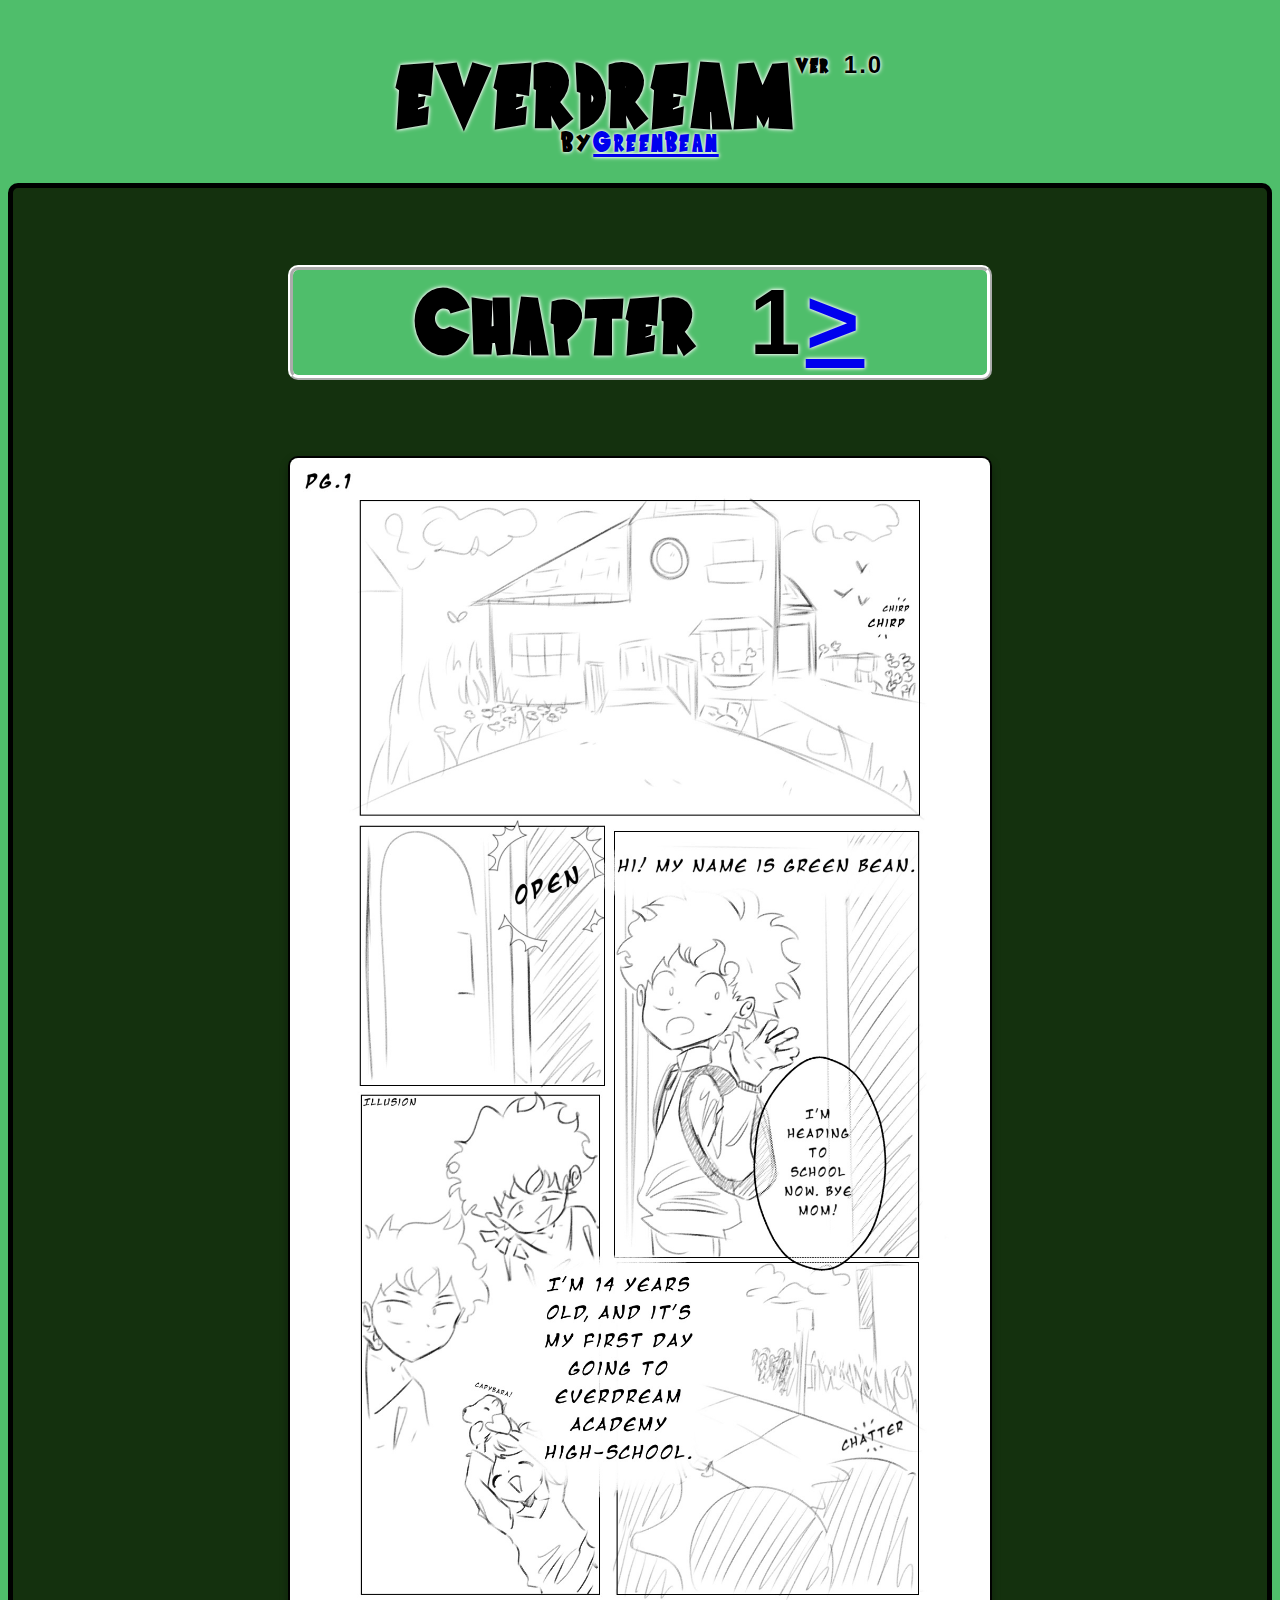
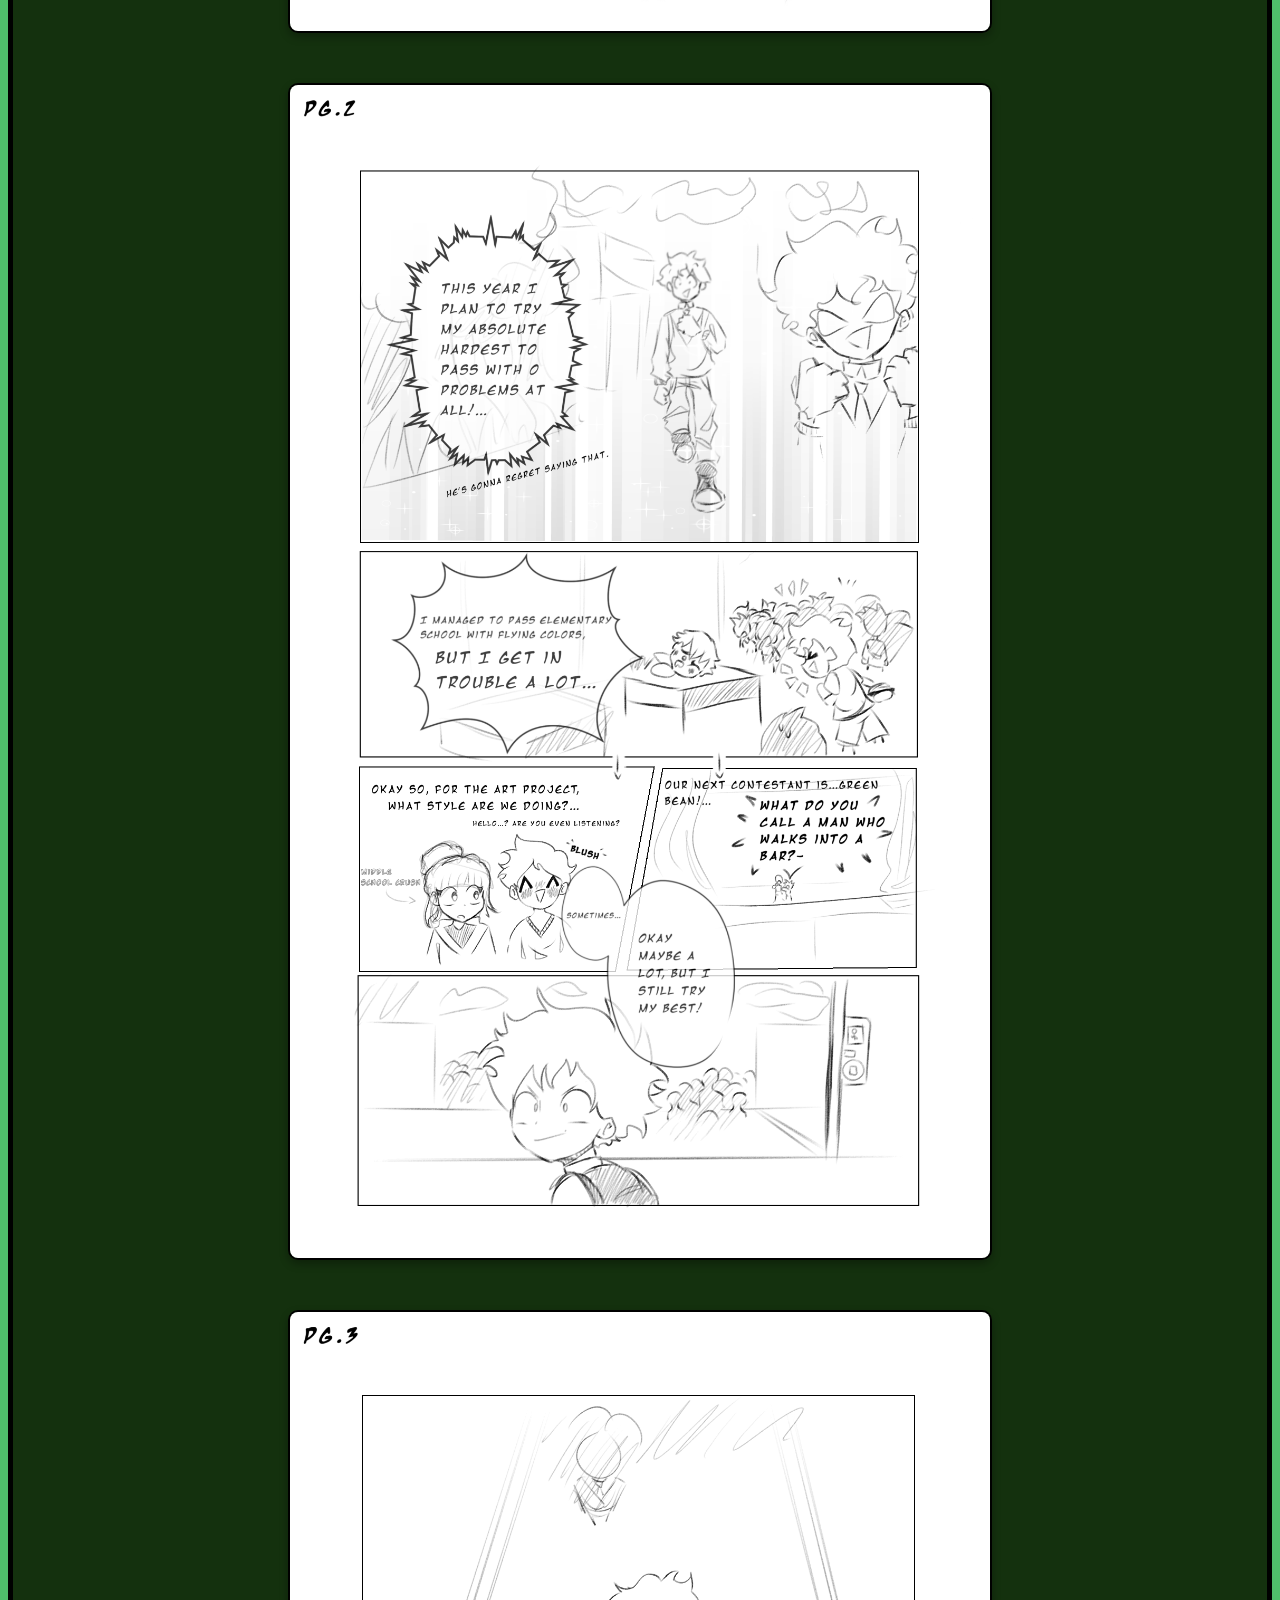
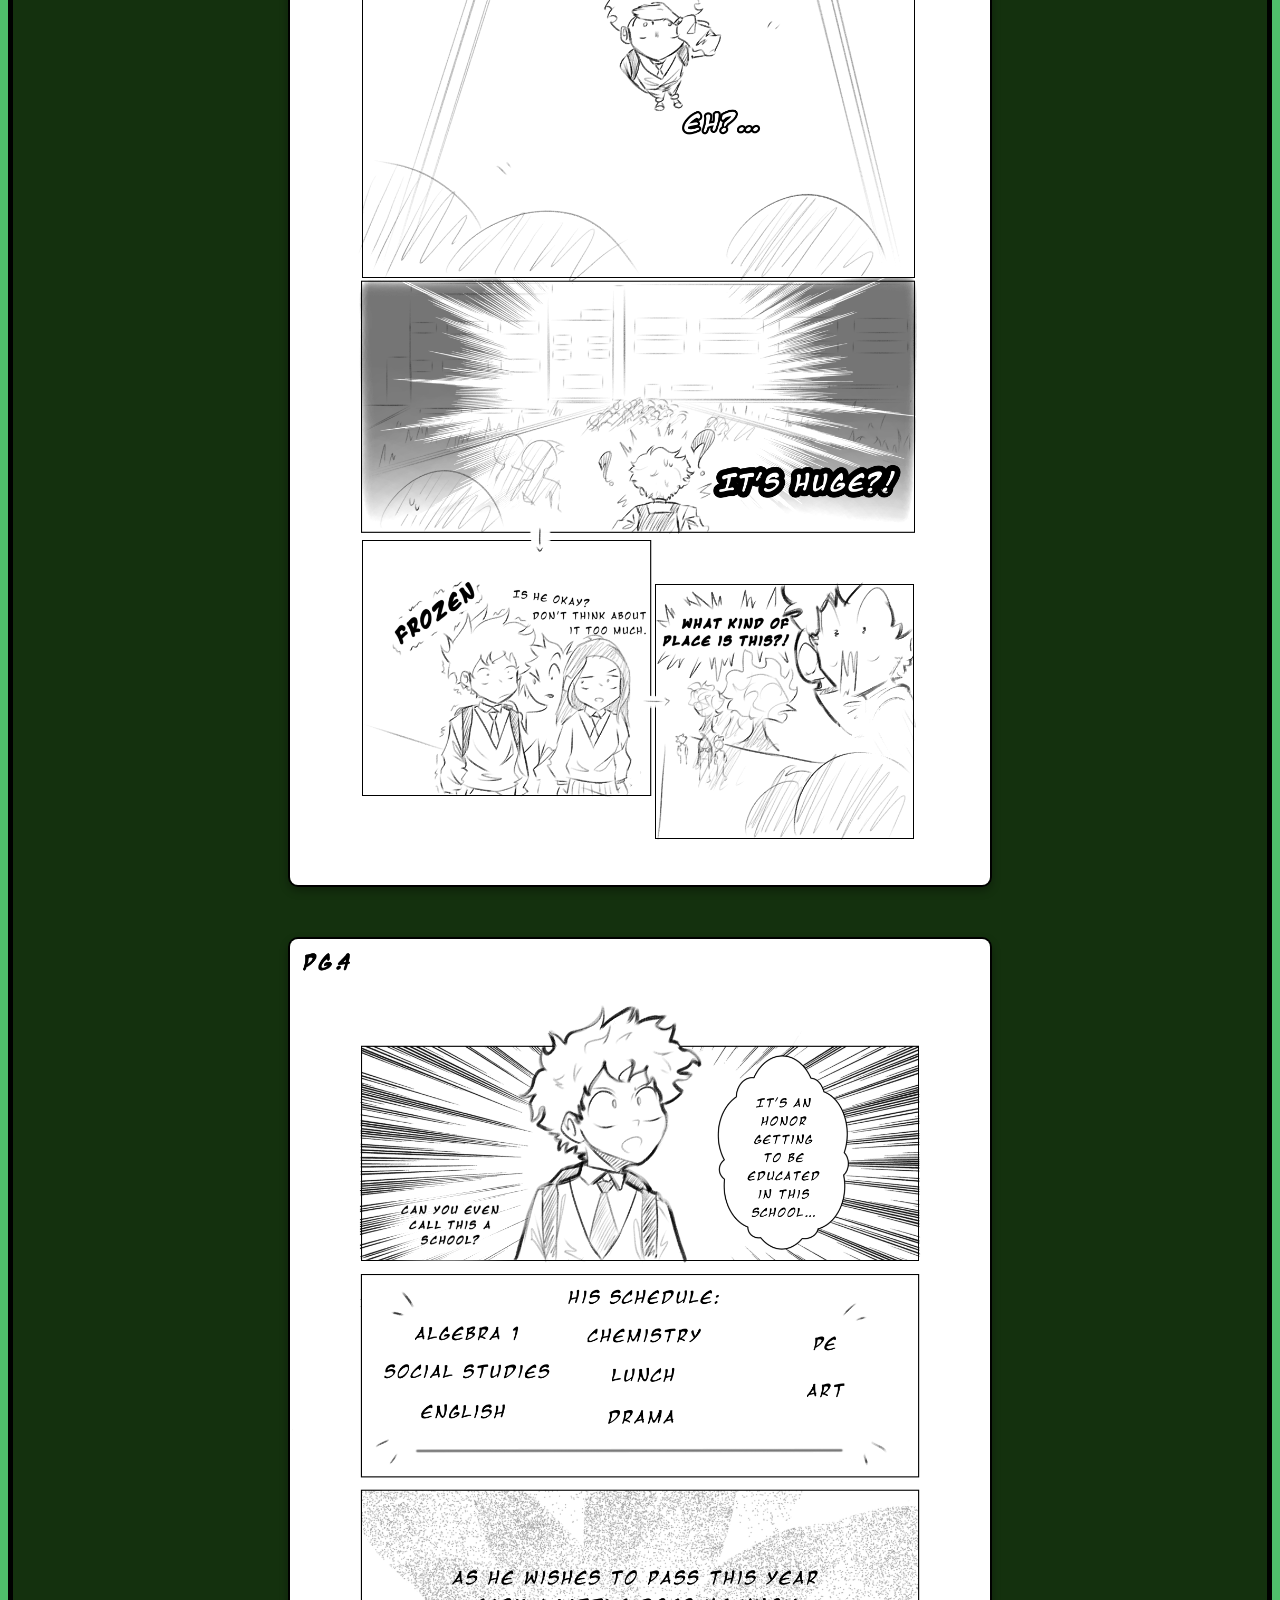
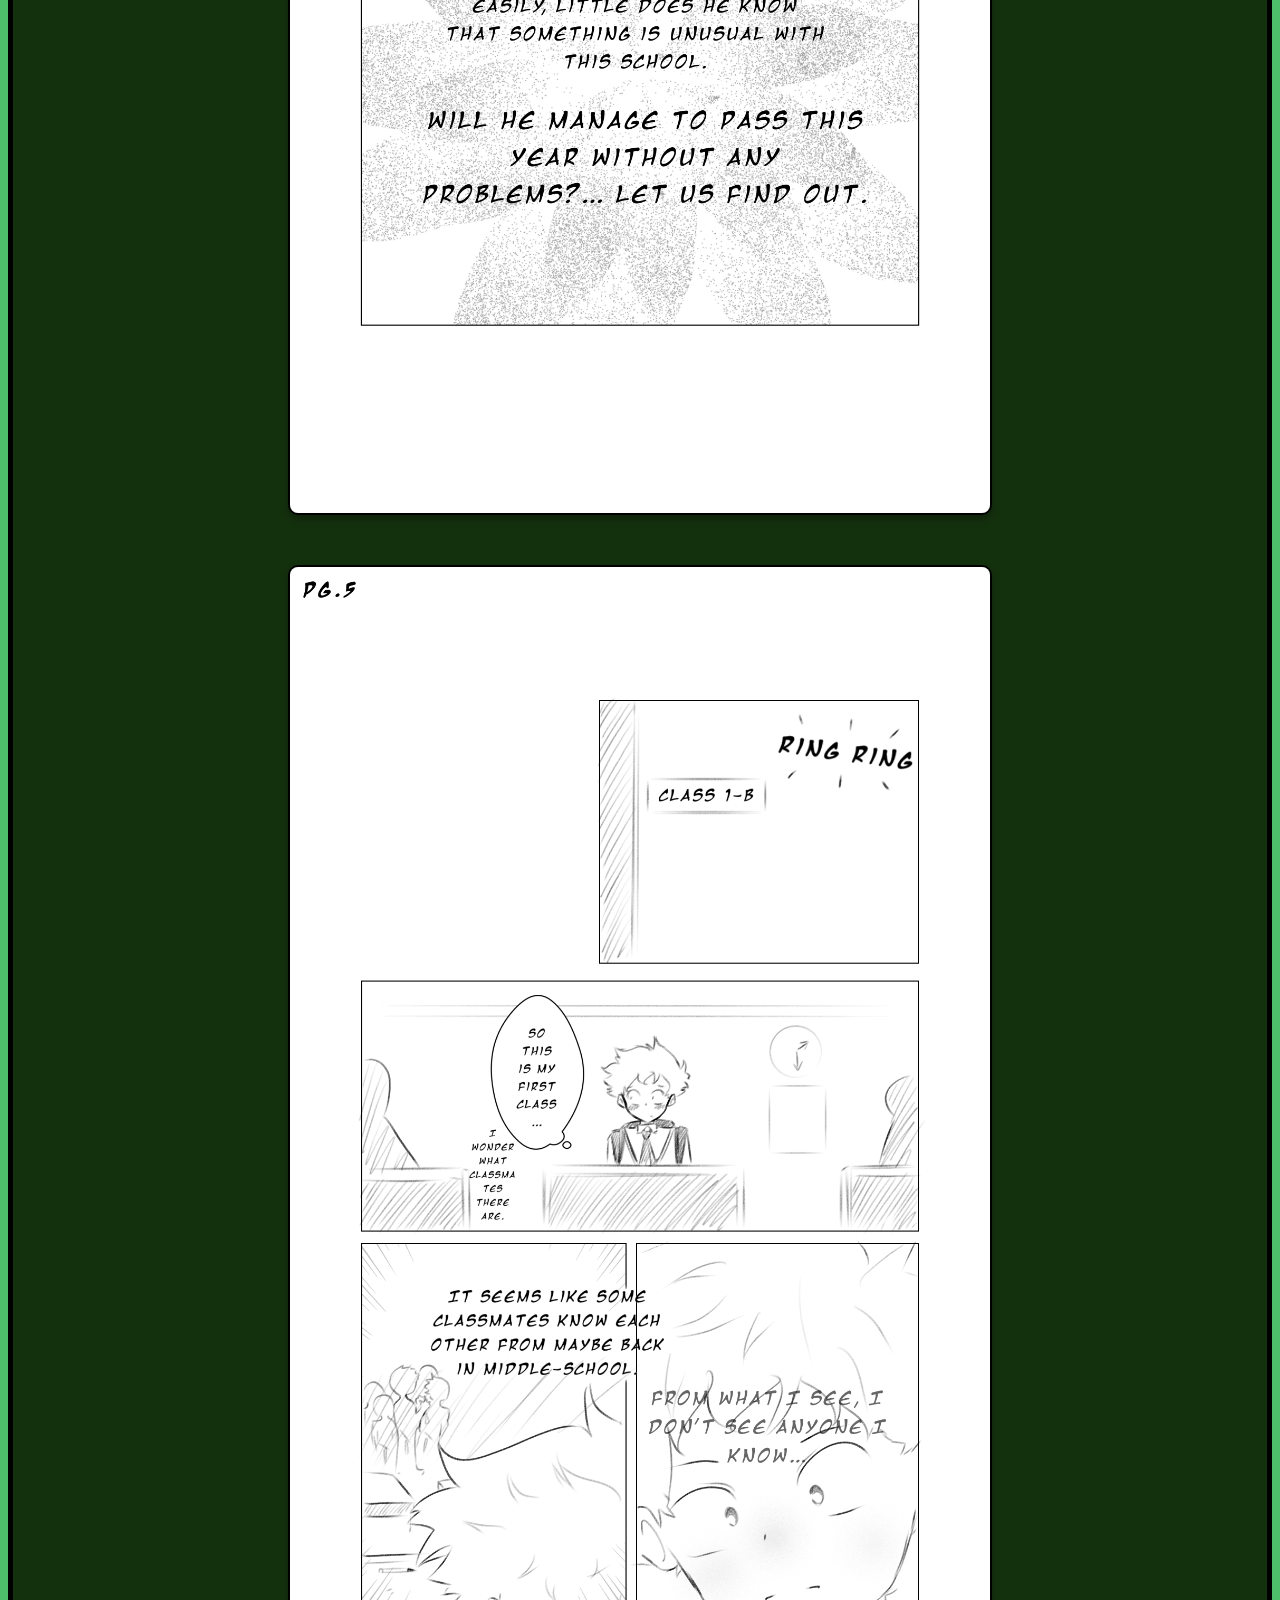
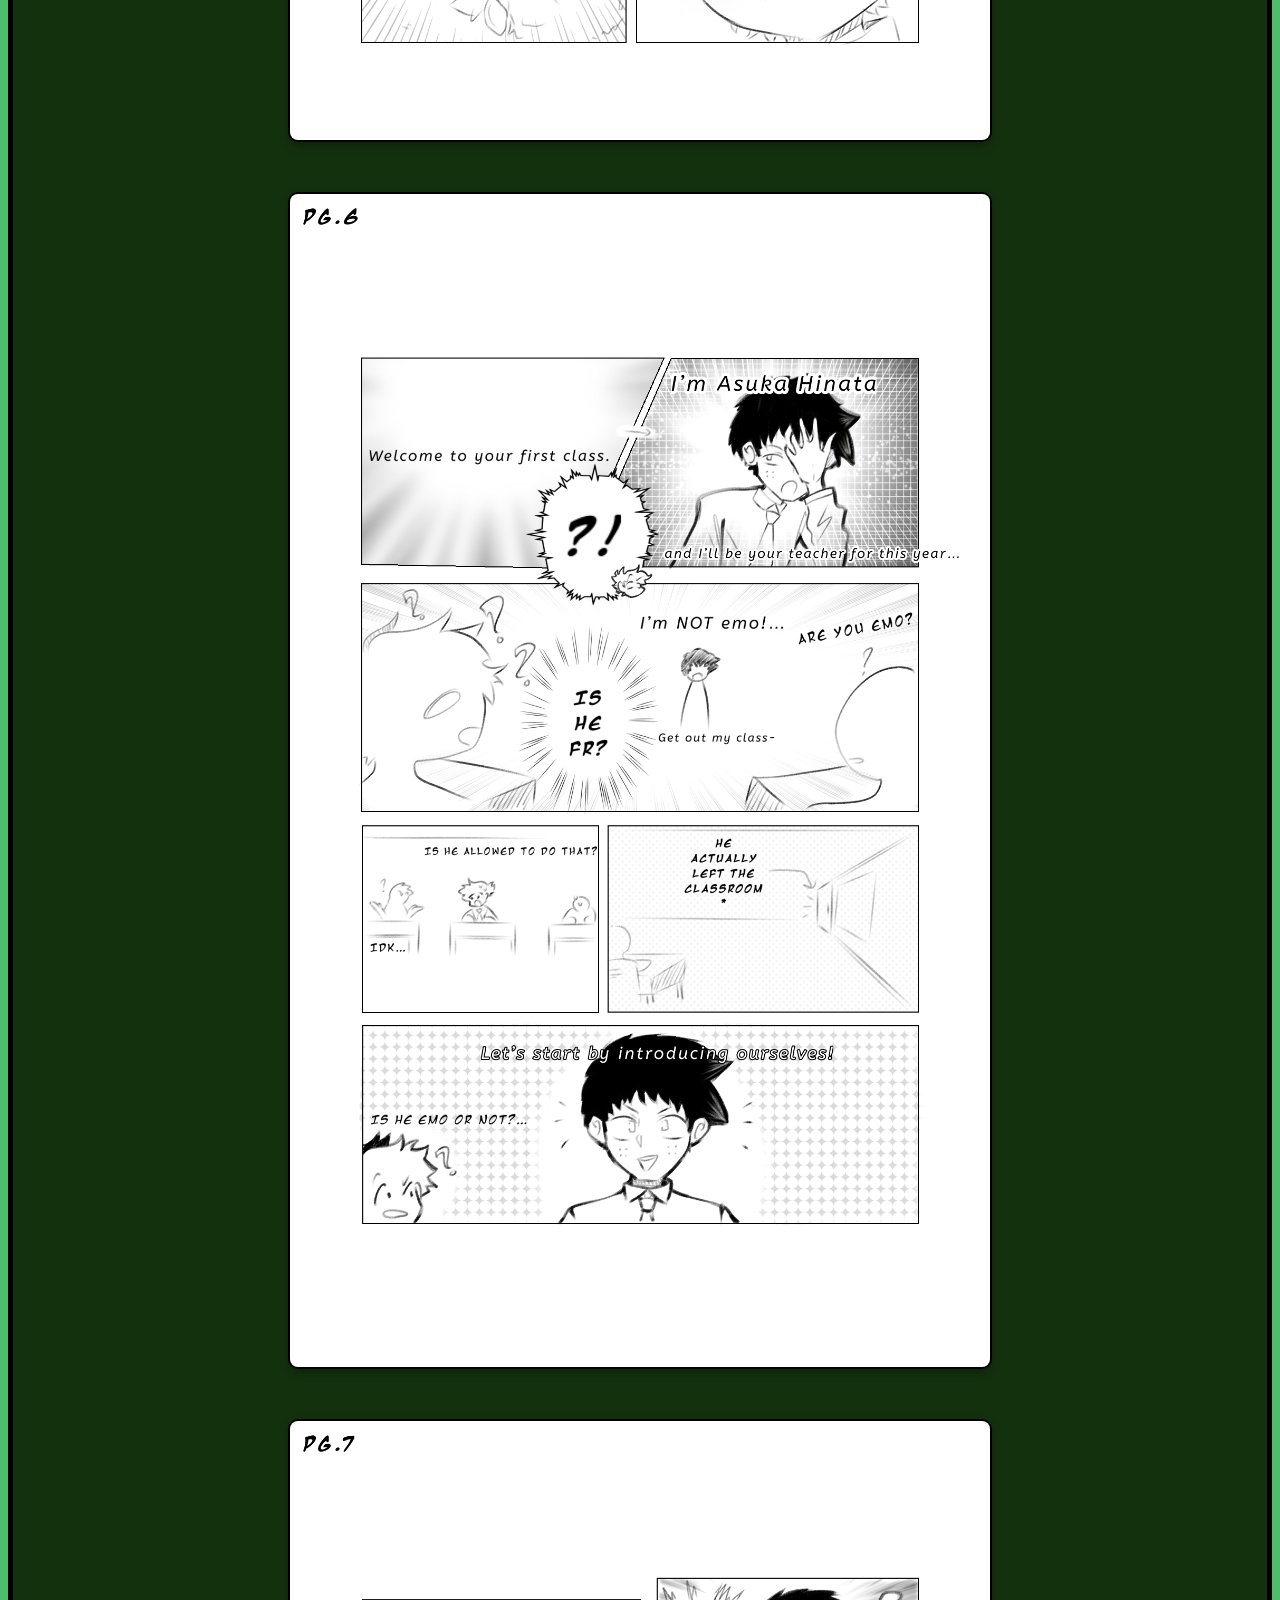
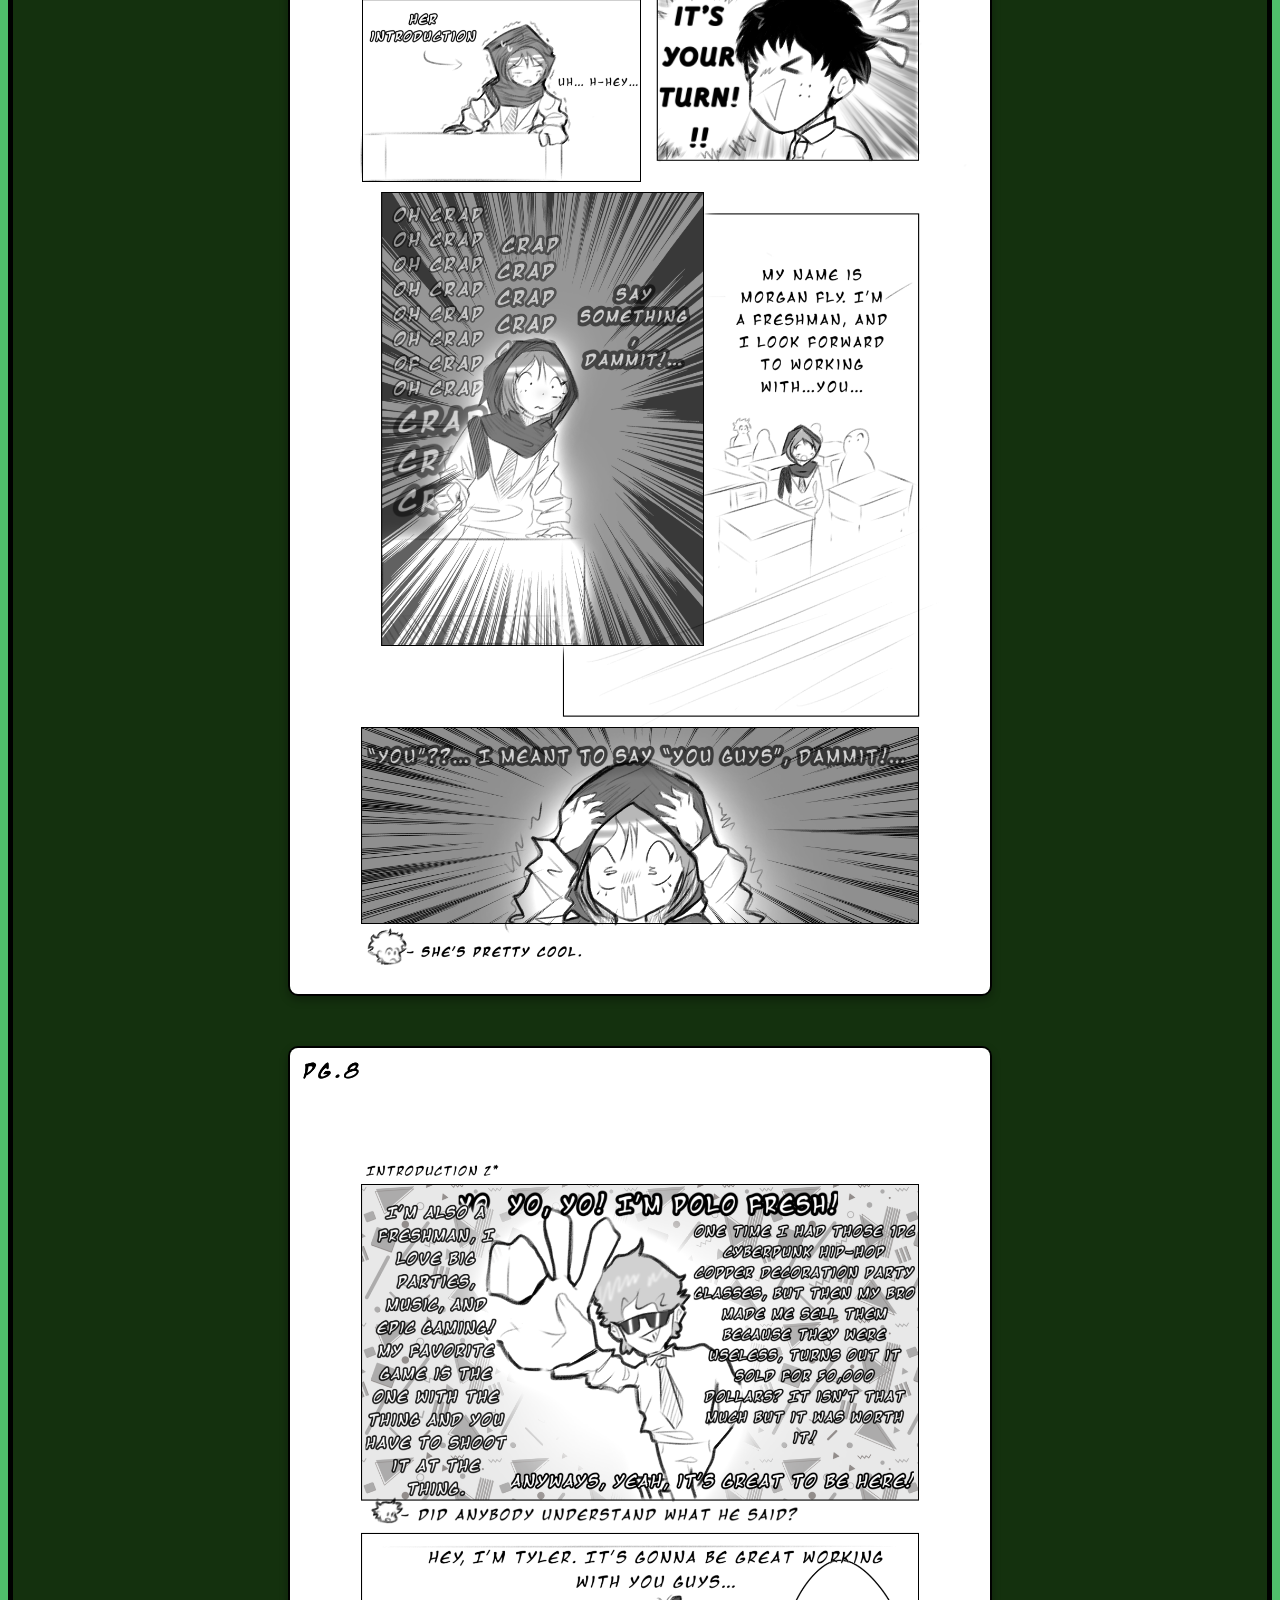
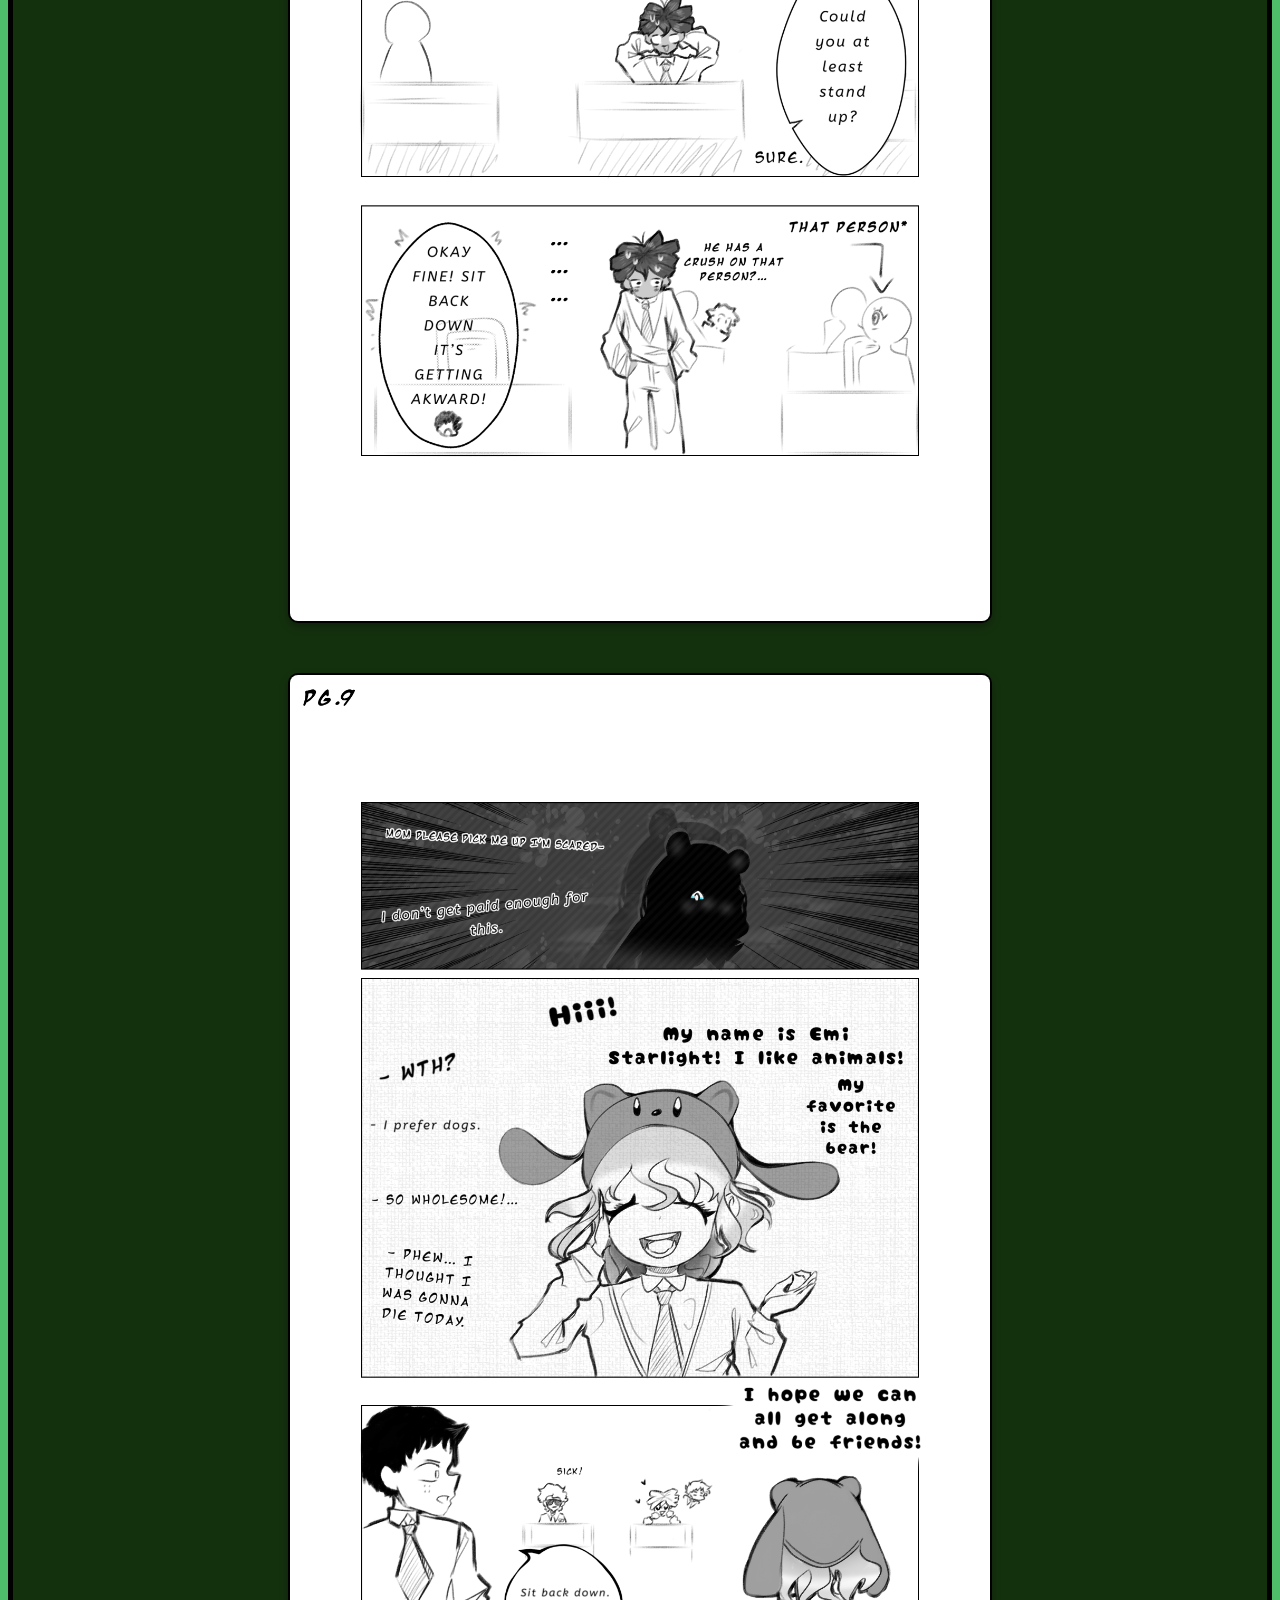
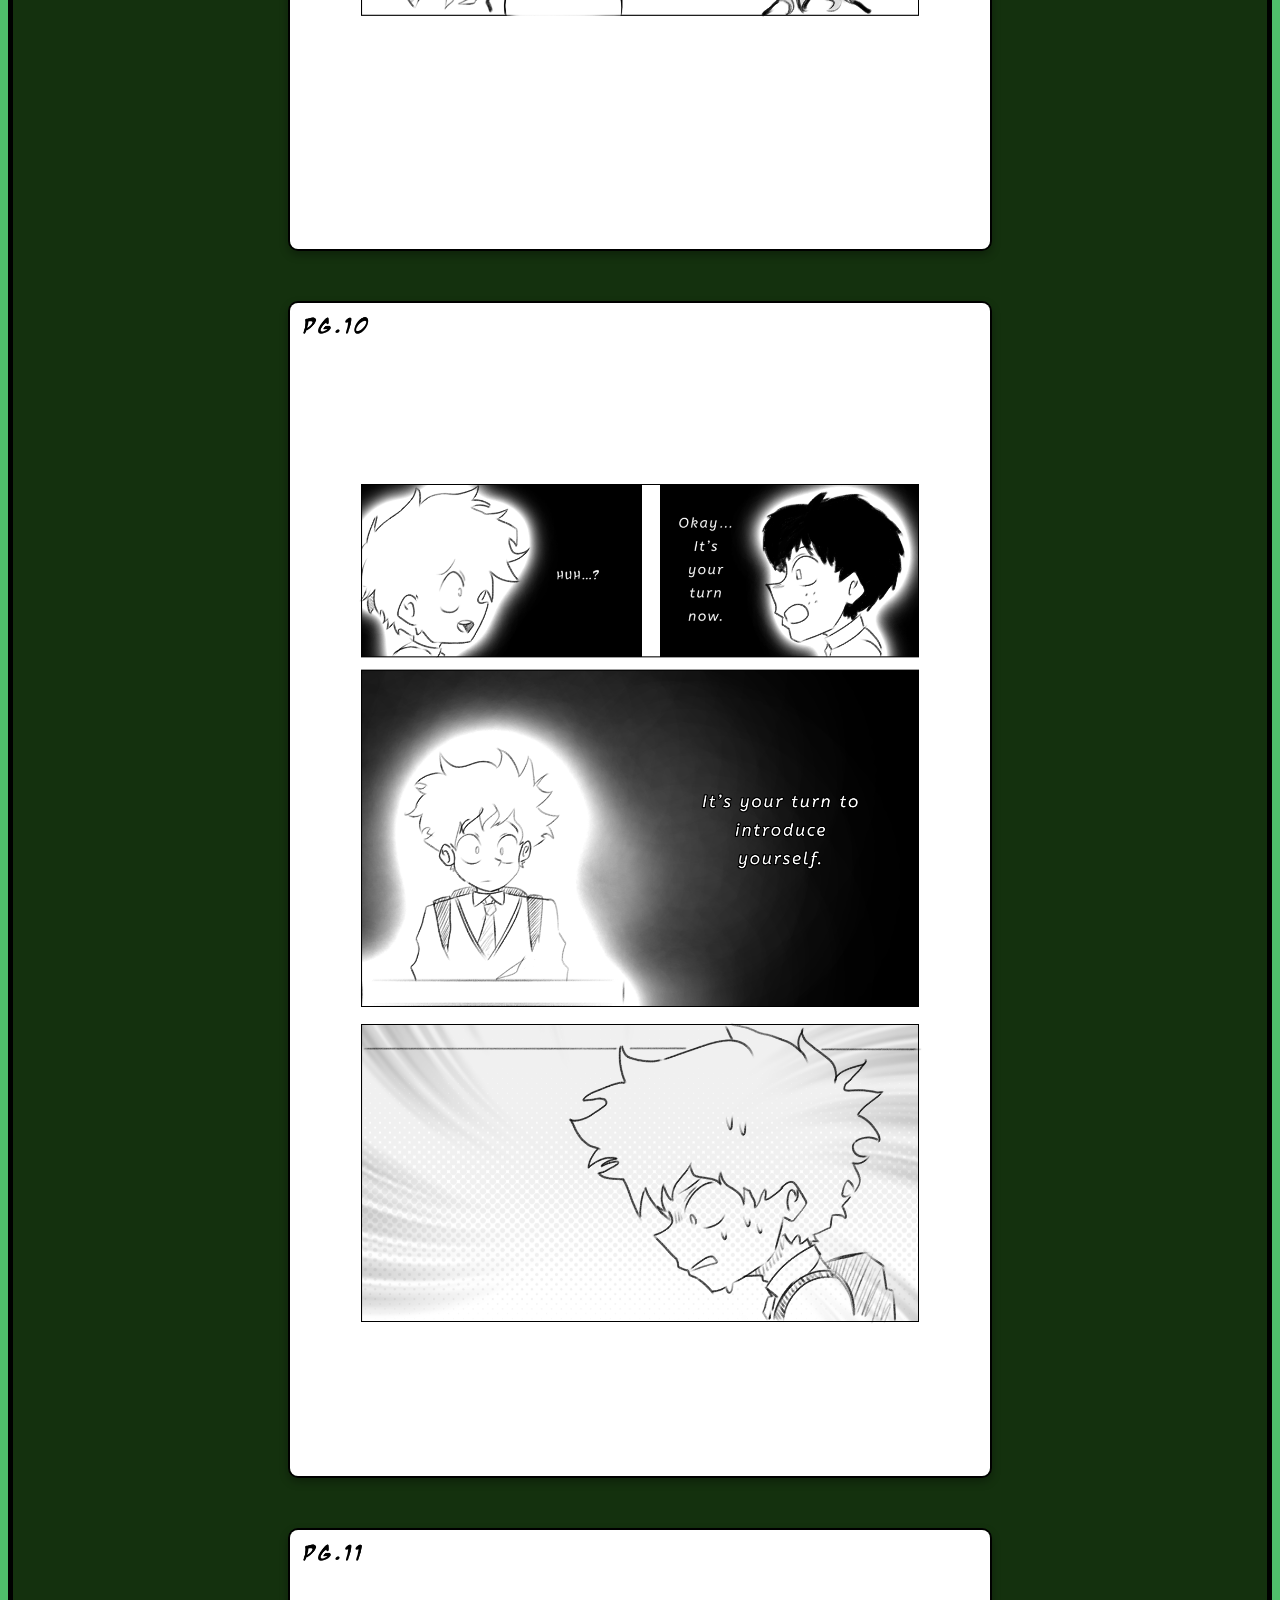
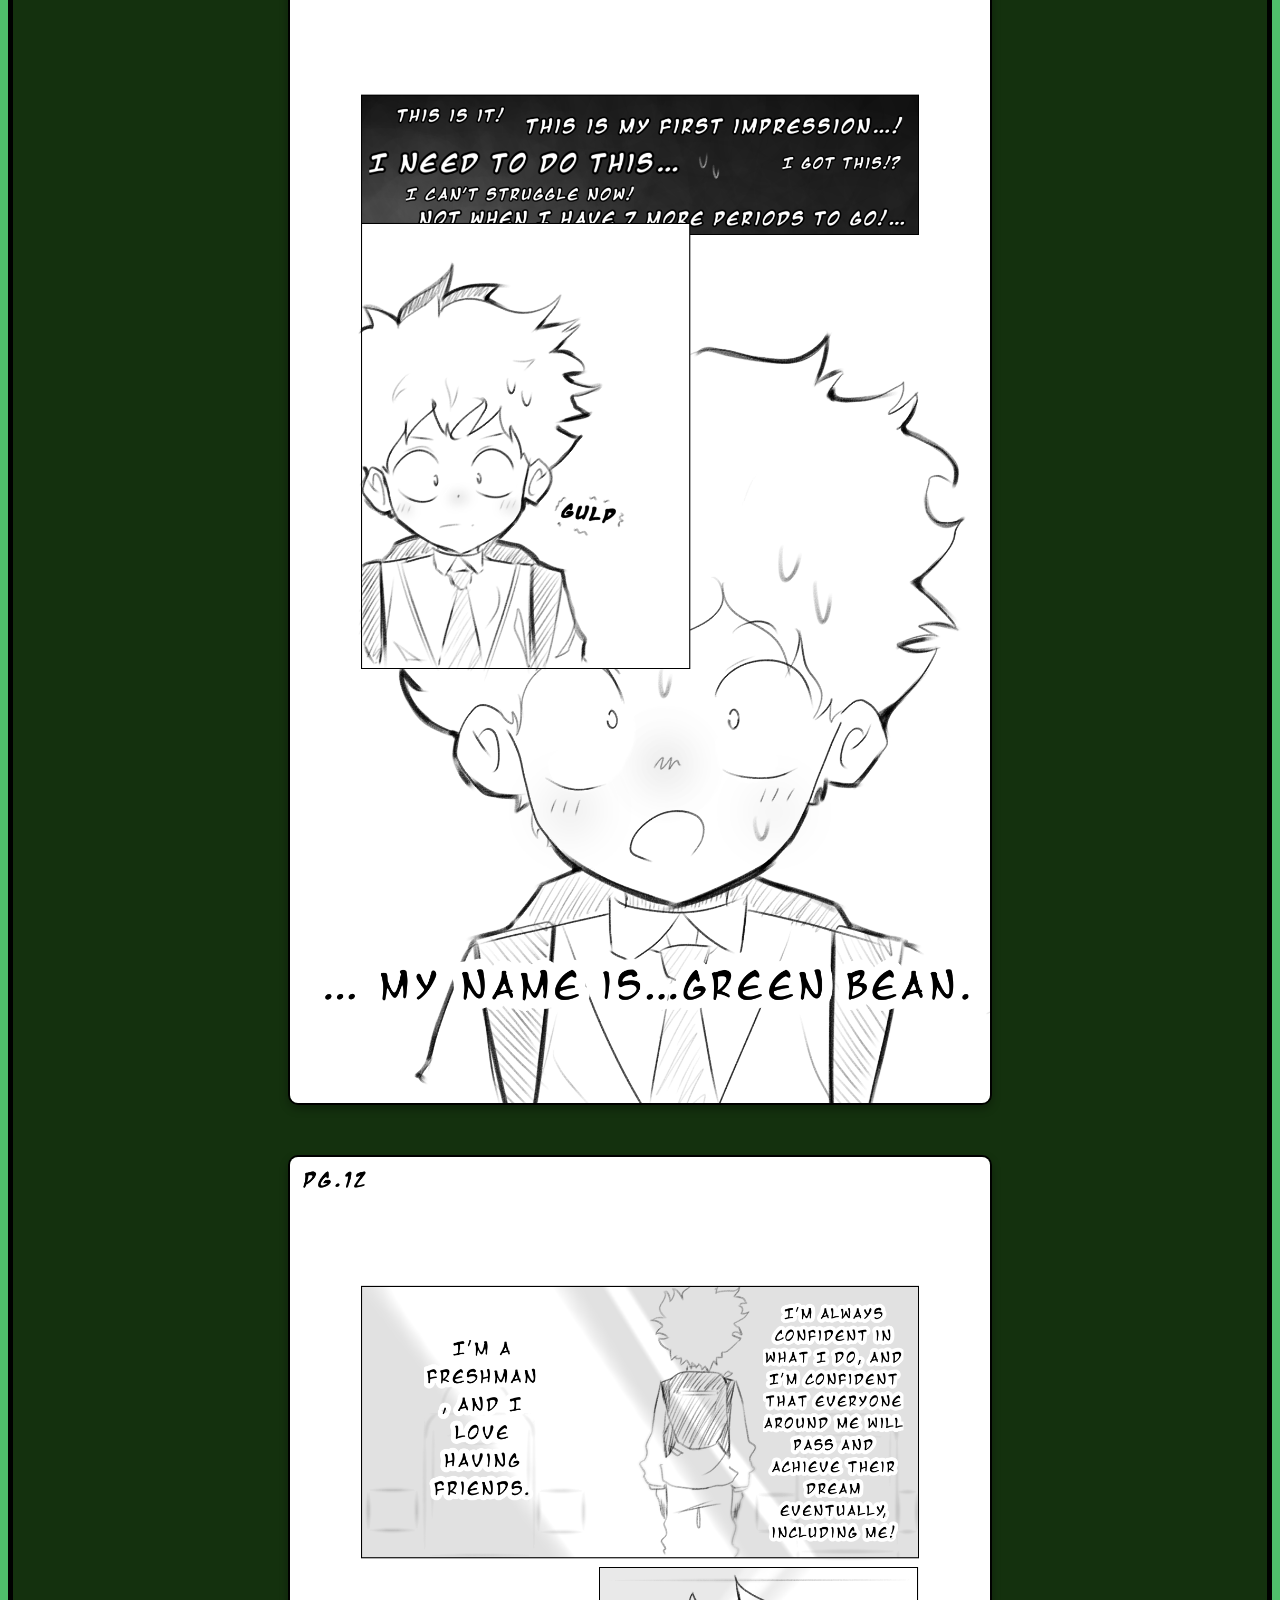
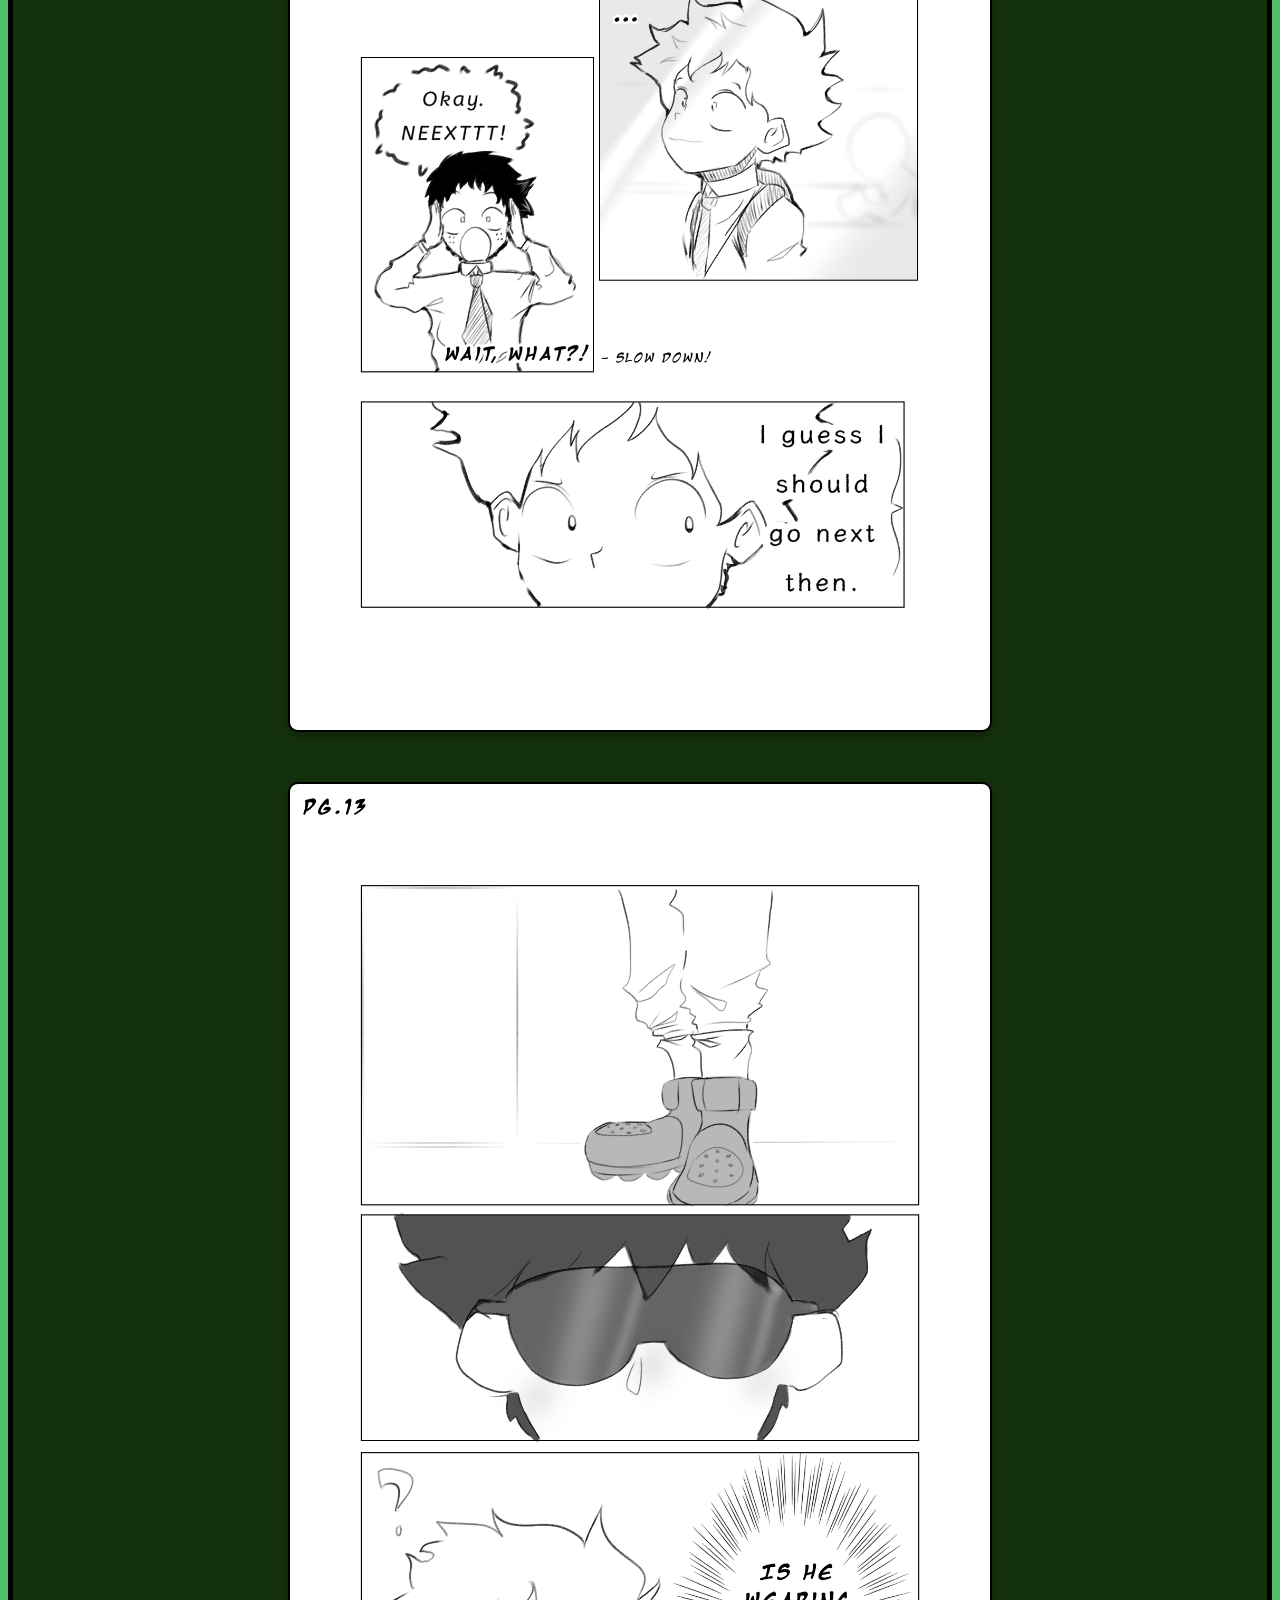
<file: index.html>
<!DOCTYPE html>
<html lang="en">
<head>
    <meta charset="UTF-8">
    <meta name="viewport" content="width=device-width, initial-scale=1.0">
    <title>Everdream Comic</title>
    <link rel="stylesheet" href="style.css"> <!-- Link to your CSS file -->

</head>
<body>
    <h1>EVERDREAM <p2>ver 1.0</p2></h1>
    <p>By <a href="https://www.youtube.com/@greenbean_real" target="_blank">GreenBean</a></p>



    <!--PAGES-->

<p1>
    <div class="comic-container">
        <h2><a href="index.html"></a> Chapter 1 <a href="dir/ch2/chapter2.html">></a></h2>
        <img src="chapter1/c1pg1.png" width="700">
        <img src="chapter1/c1pg2.png" width="700">
        <img src="chapter1/c1pg3.png" width="700">
        <img src="chapter1/c1pg4.png" width="700">
        <img src="chapter1/c1pg5.png" width="700">
        <img src="chapter1/c1pg6.png" width="700">
        <img src="chapter1/c1pg7.png" width="700">
        <img src="chapter1/c1pg8.png" width="700">
        <img src="chapter1/c1pg9.png" width="700">
        <img src="chapter1/c1pg10.png" width="700">
        <img src="chapter1/c1pg11.png" width="700">
        <img src="chapter1/c1pg12.png" width="700">
        <img src="chapter1/c1pg13.png" width="700">
        <img src="chapter1/c1pg14.png" width="700">
        <img src="chapter1/c1pg15.png" width="700">
        <img src="chapter1/c1pg16.png" width="700">
        <img src="chapter1/c1pg17.png" width="700">
    </div>
    <a href="#">Go to Top</a>
</p1>

</body>
</html>
</file>
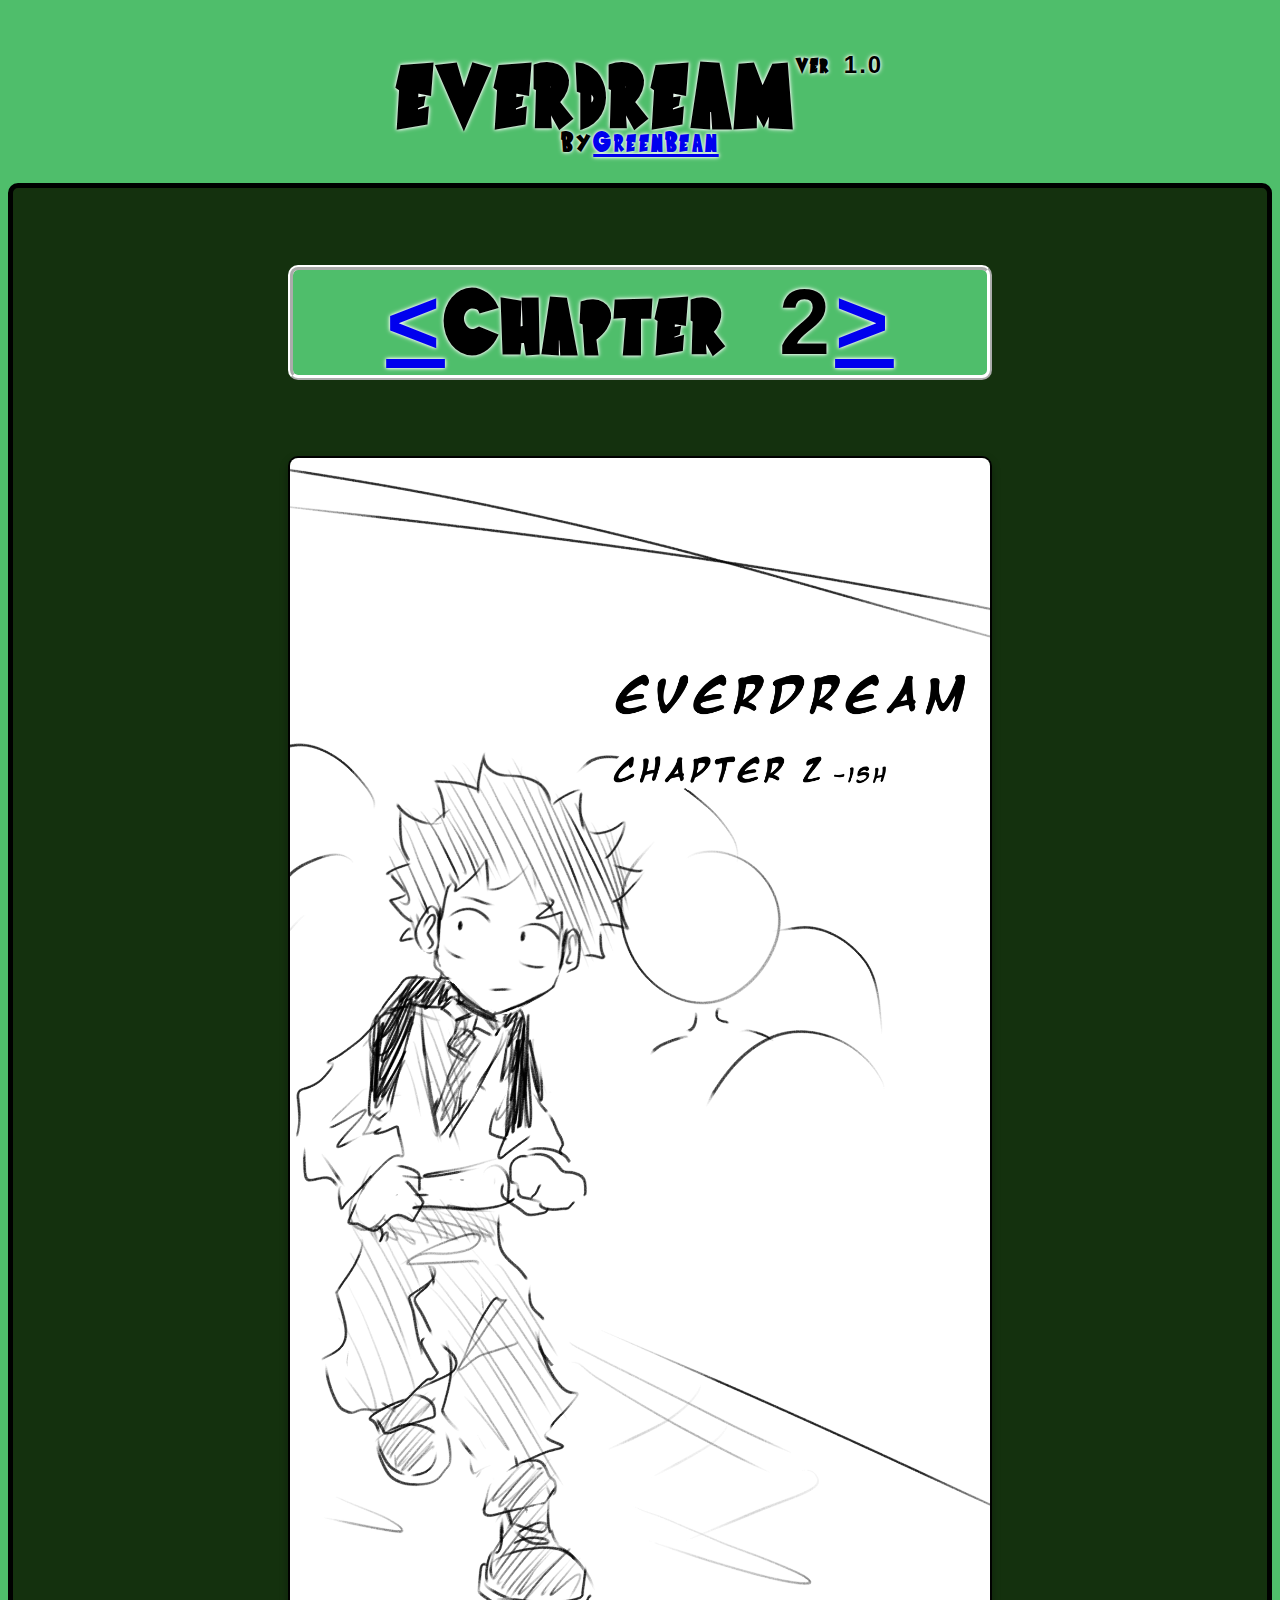
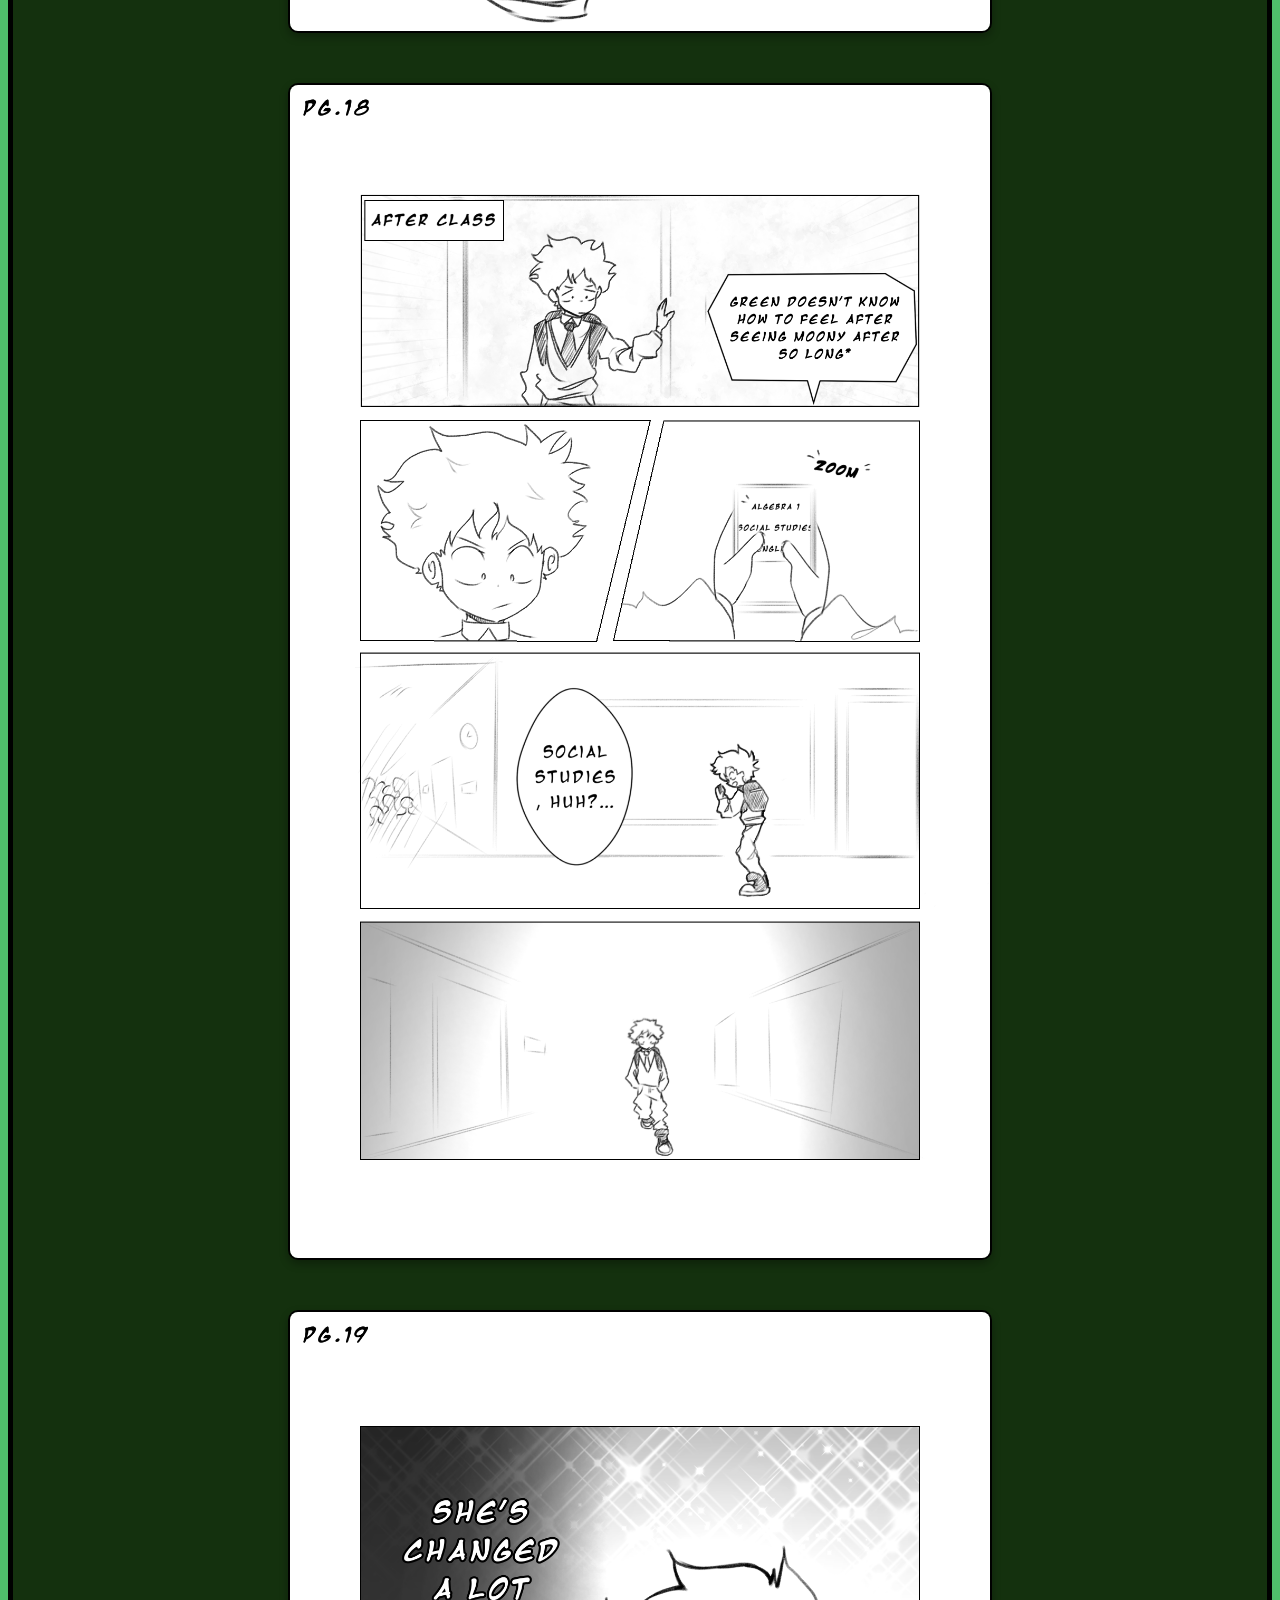
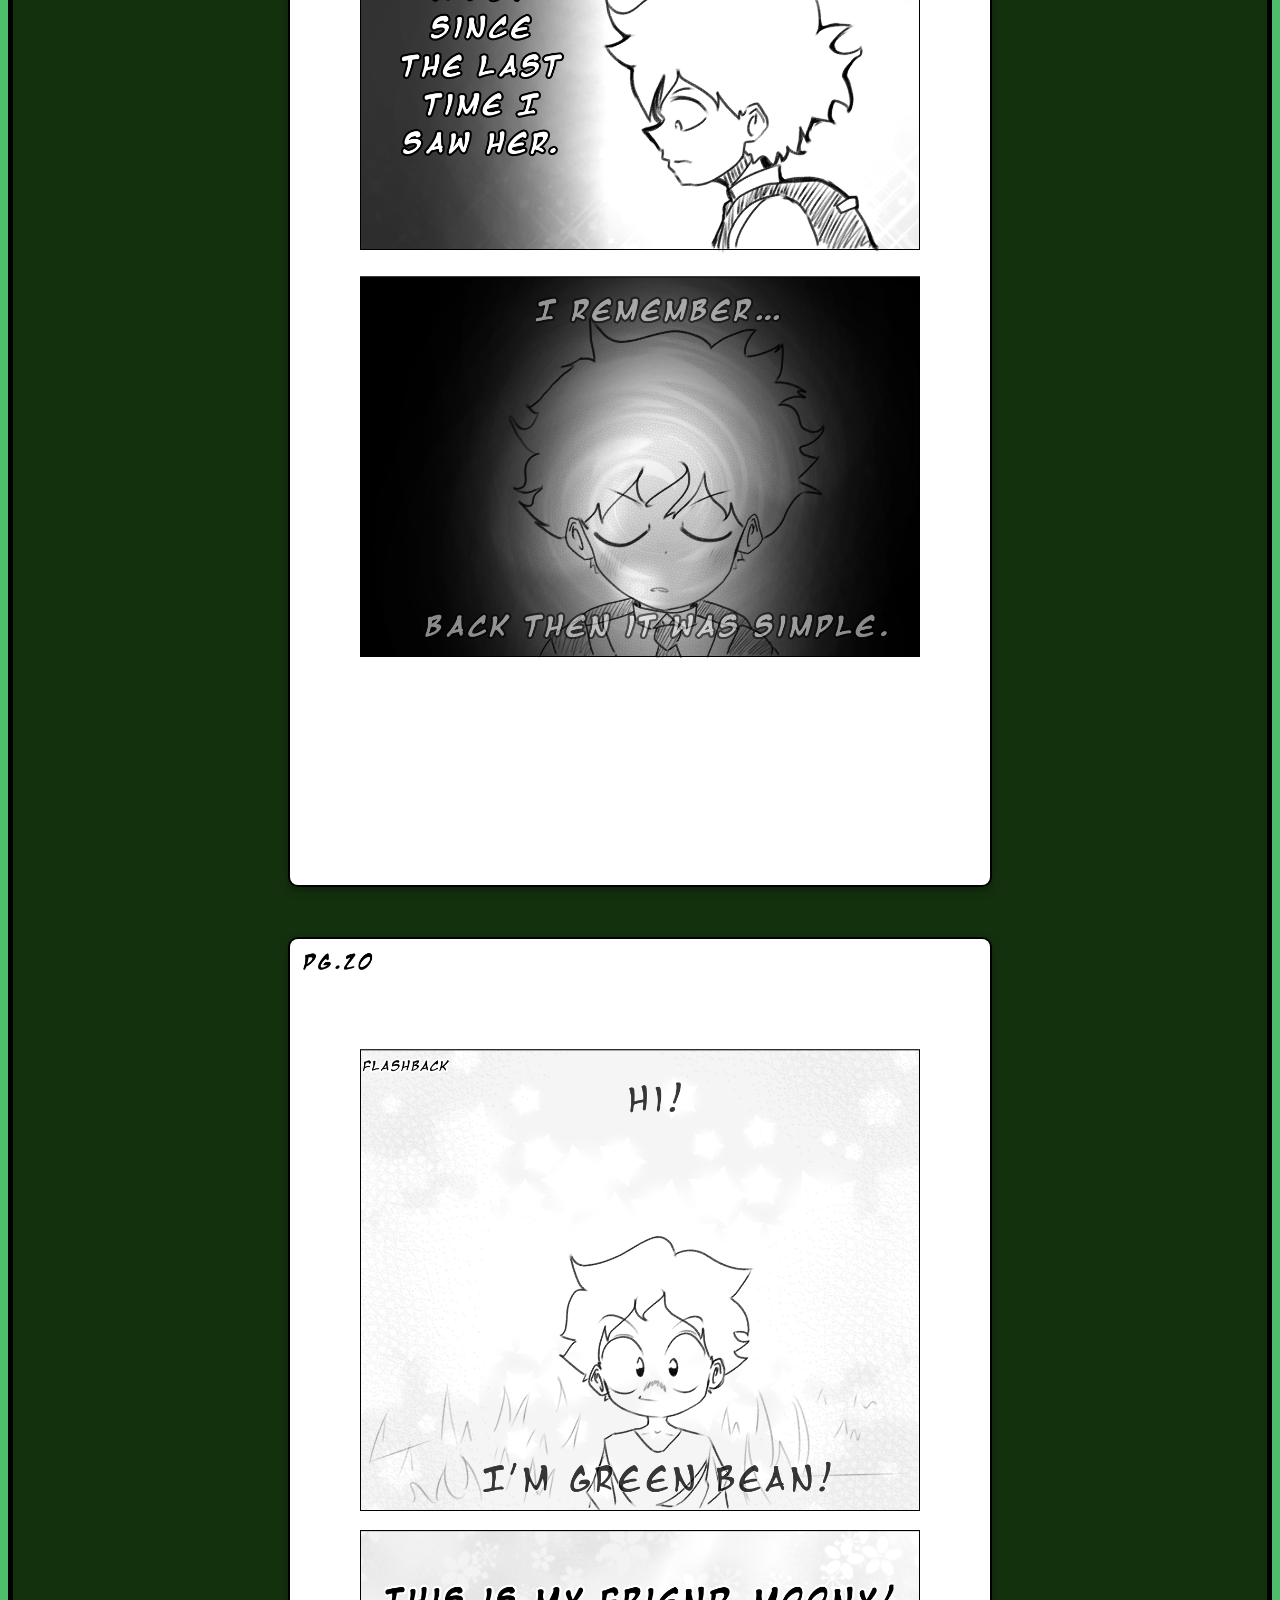
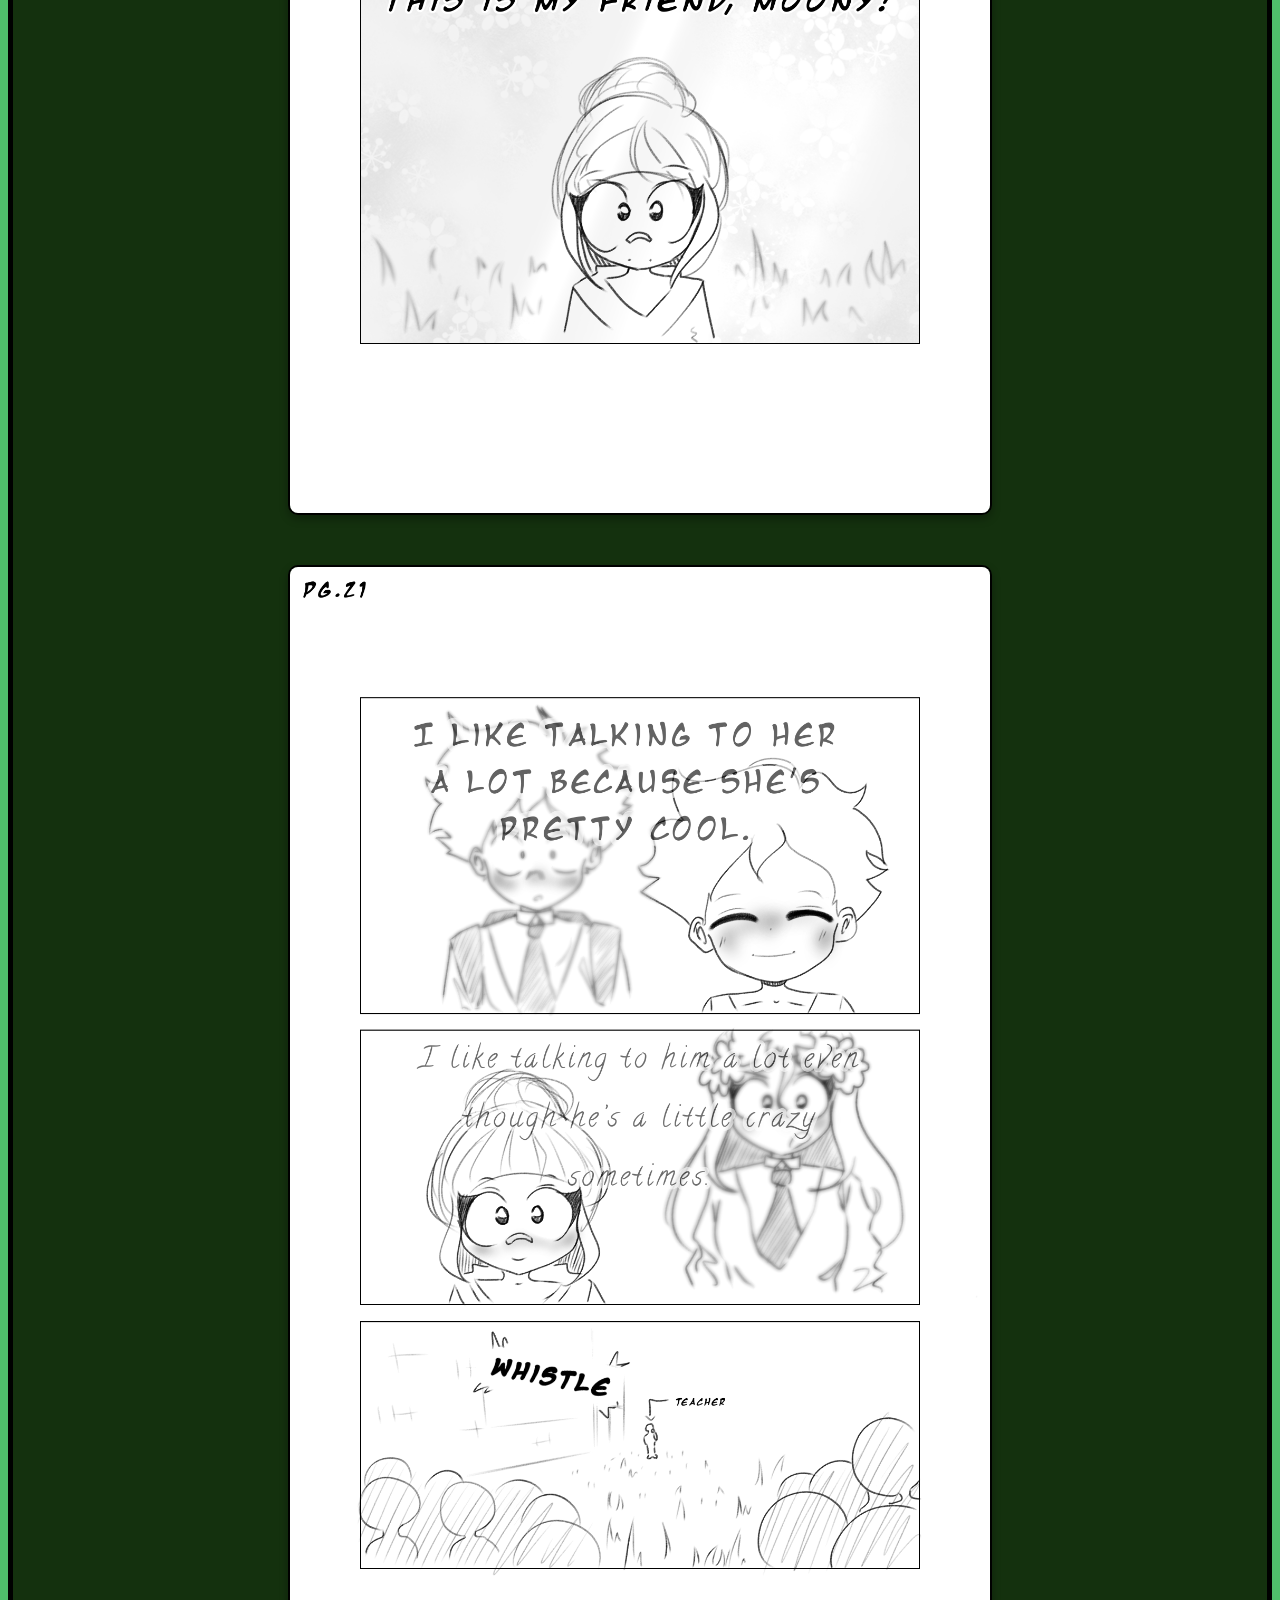
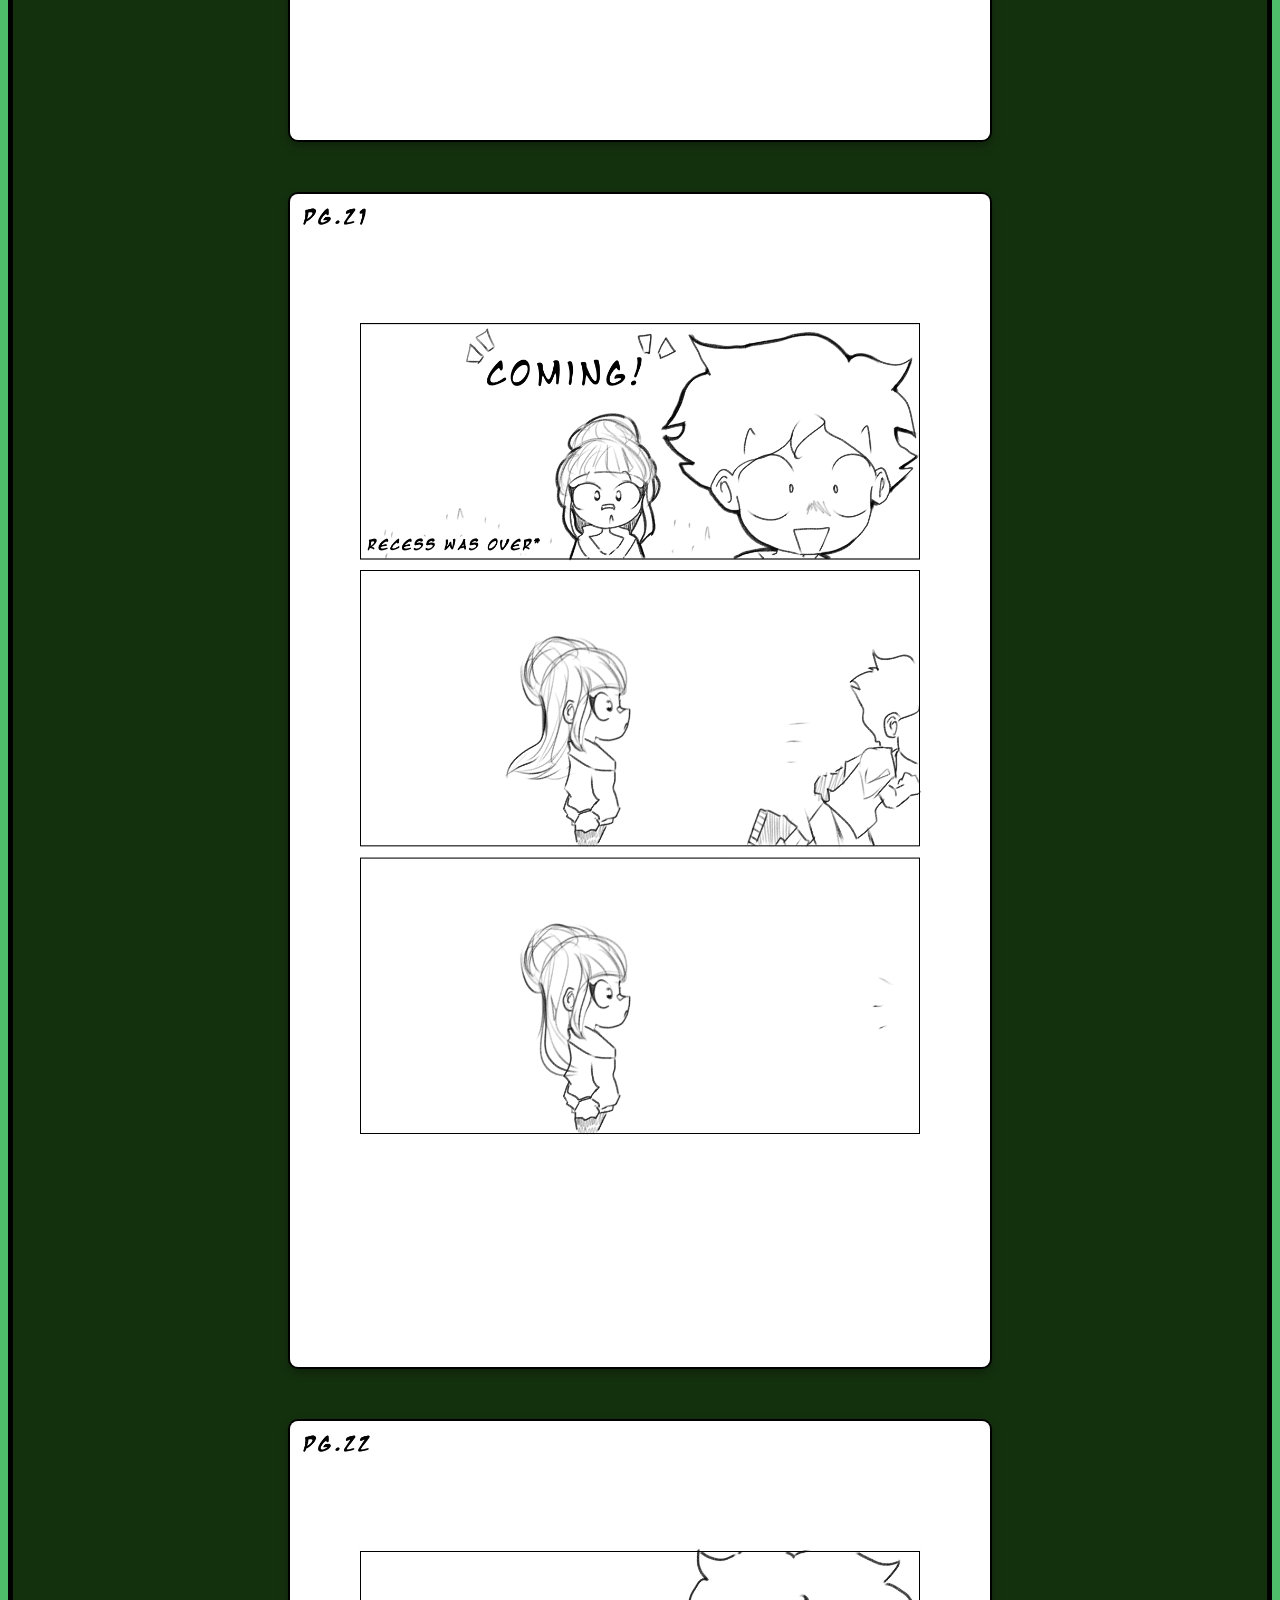
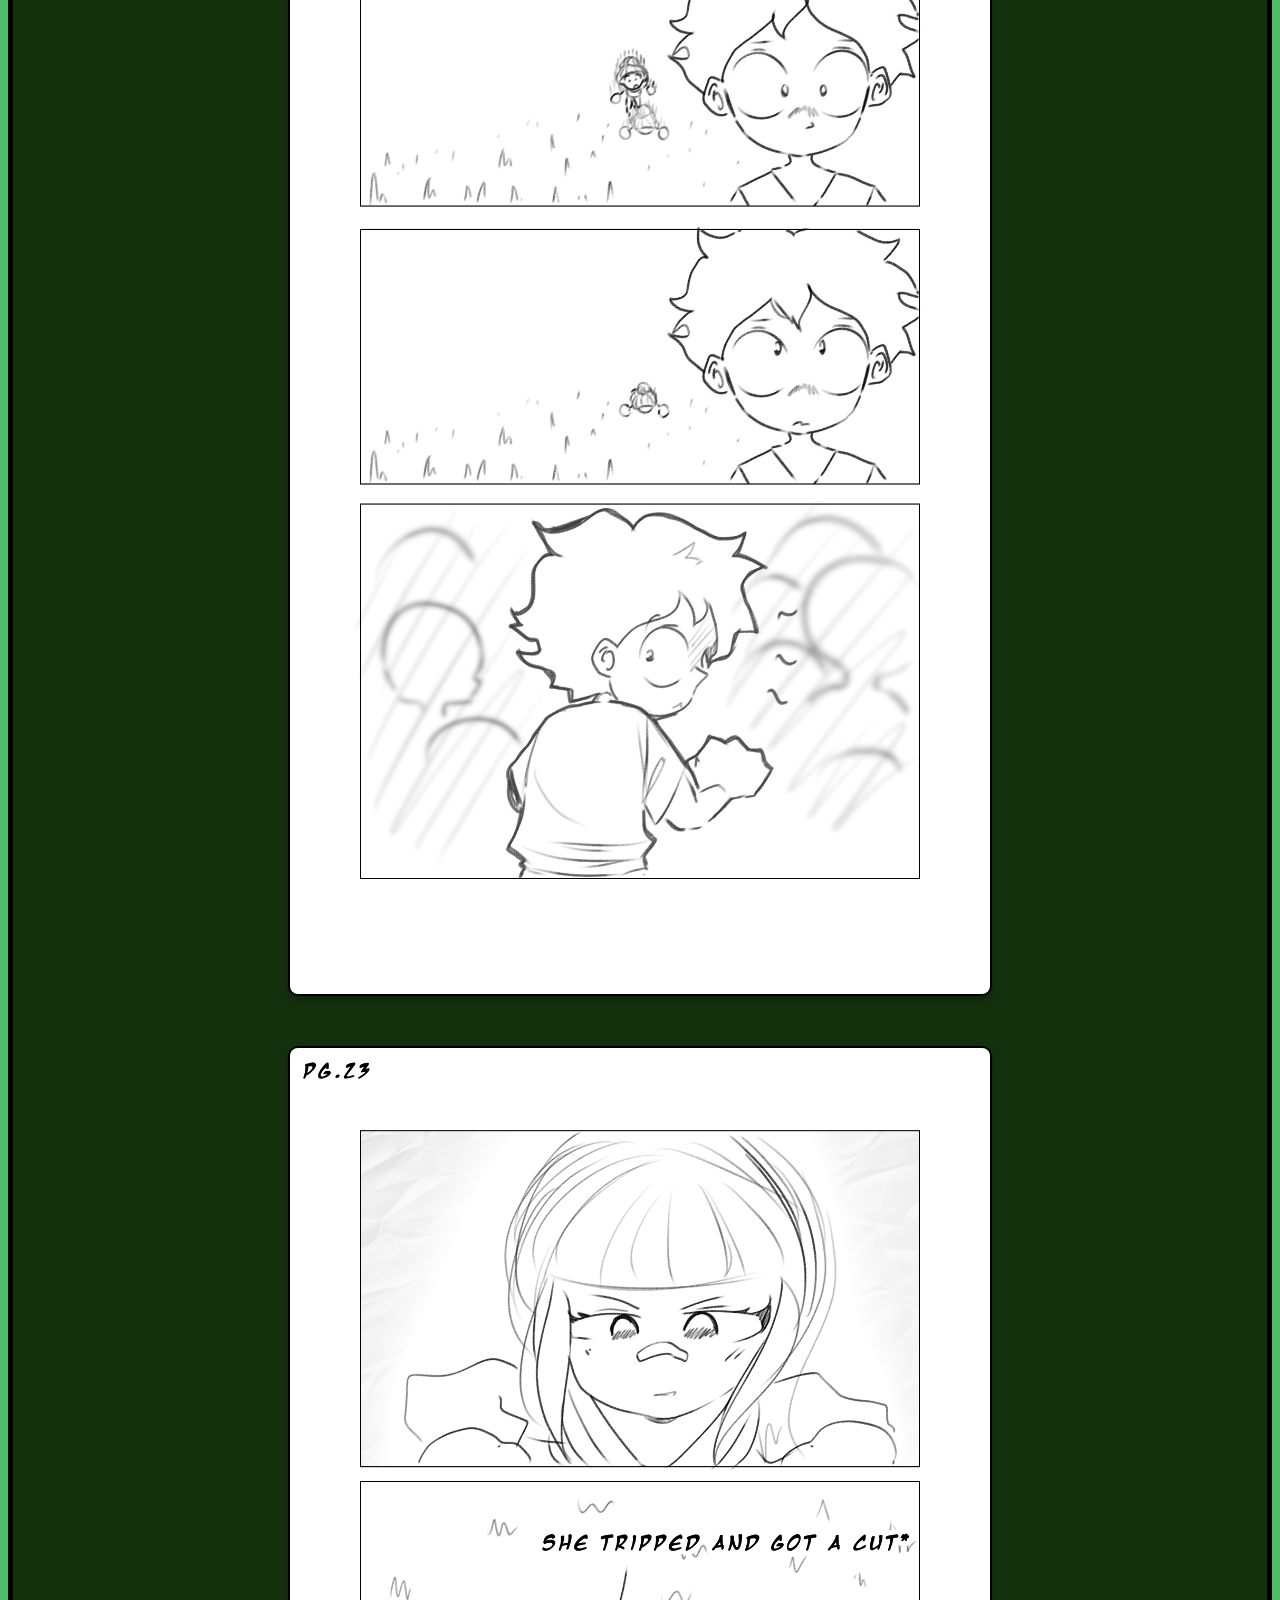
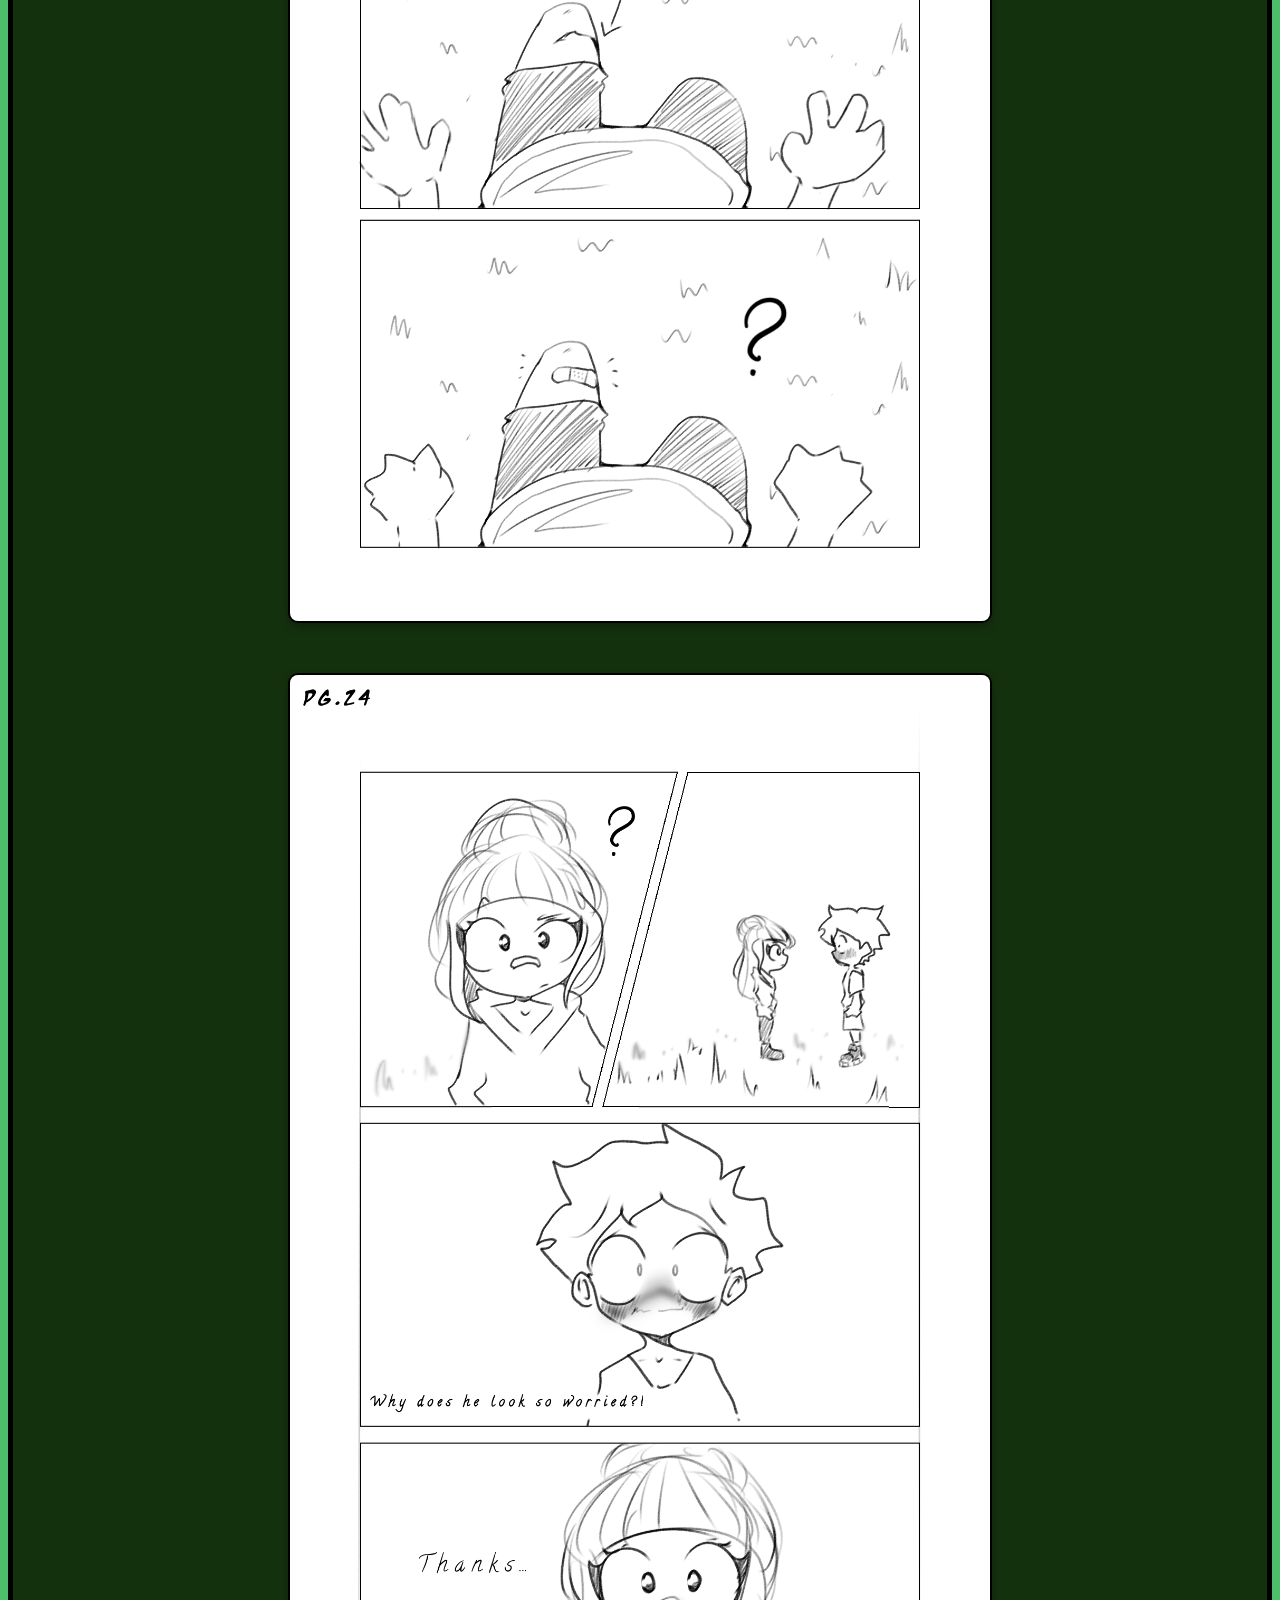
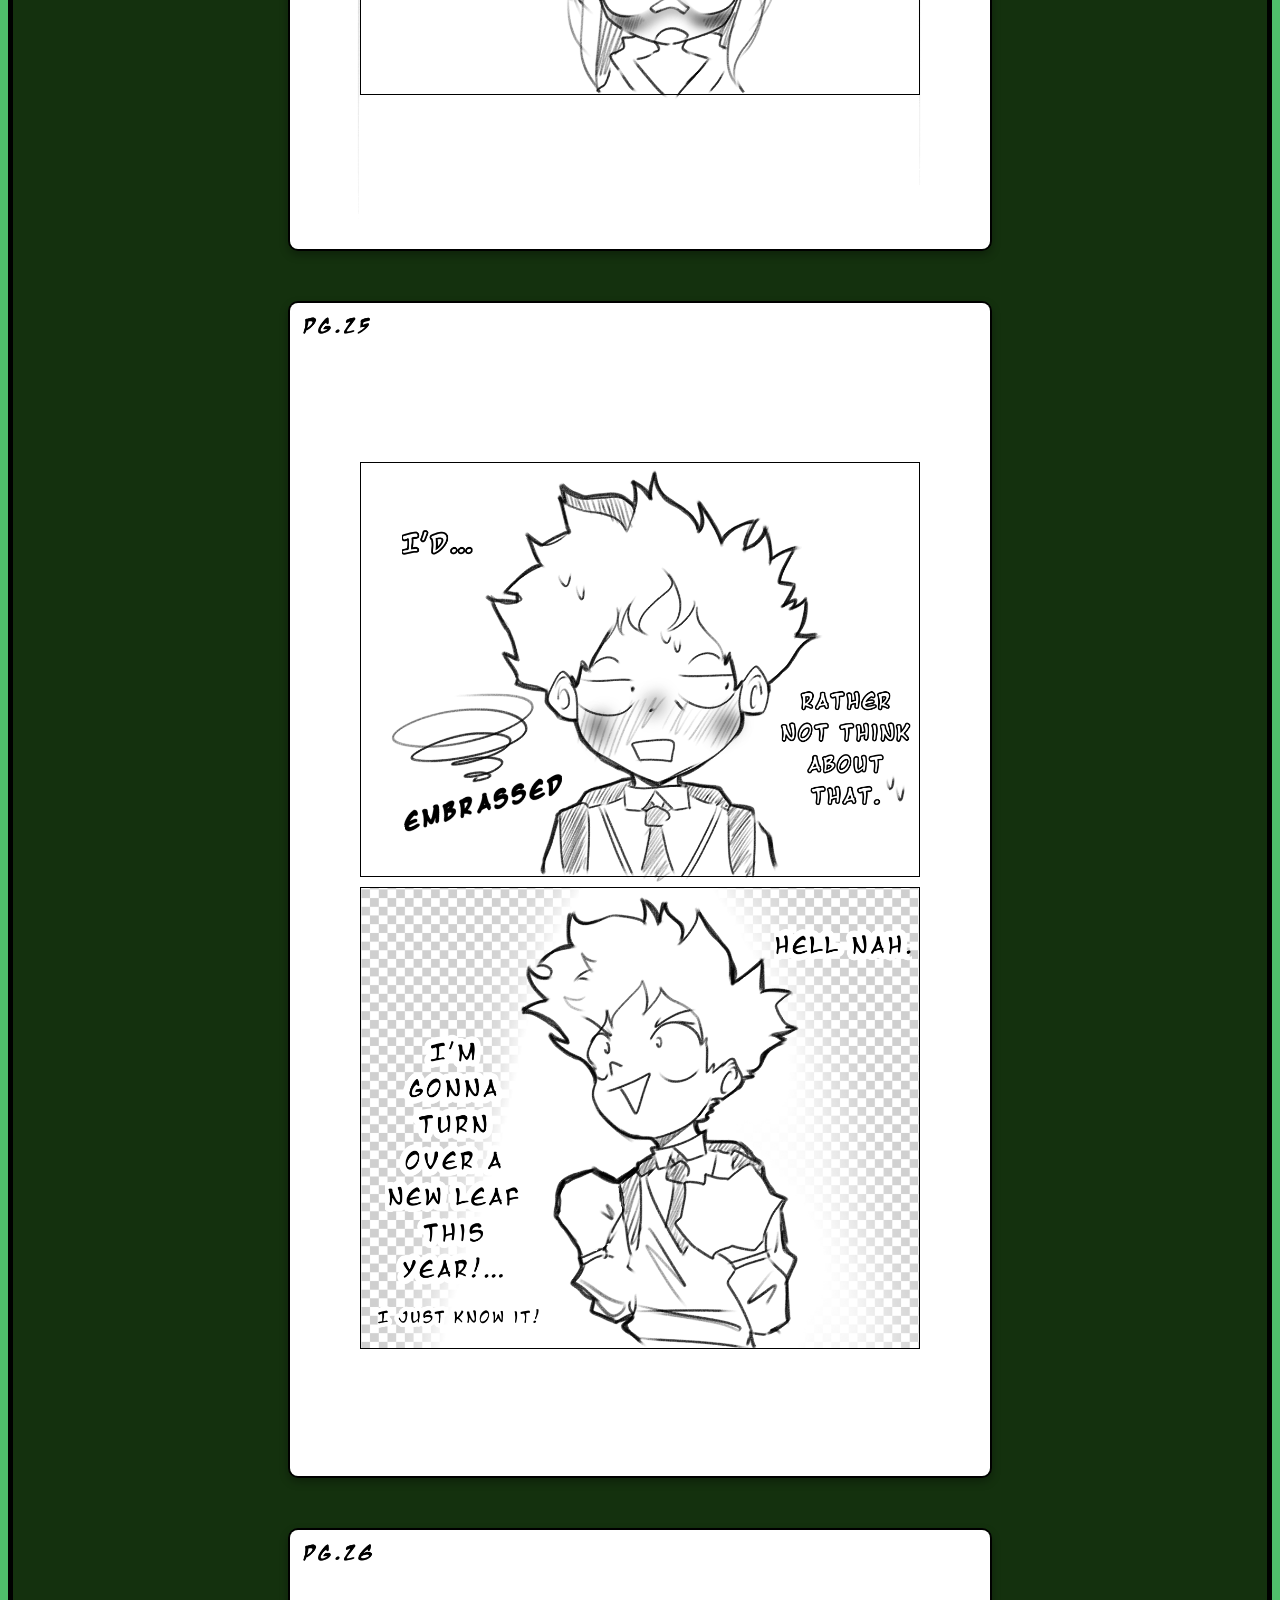
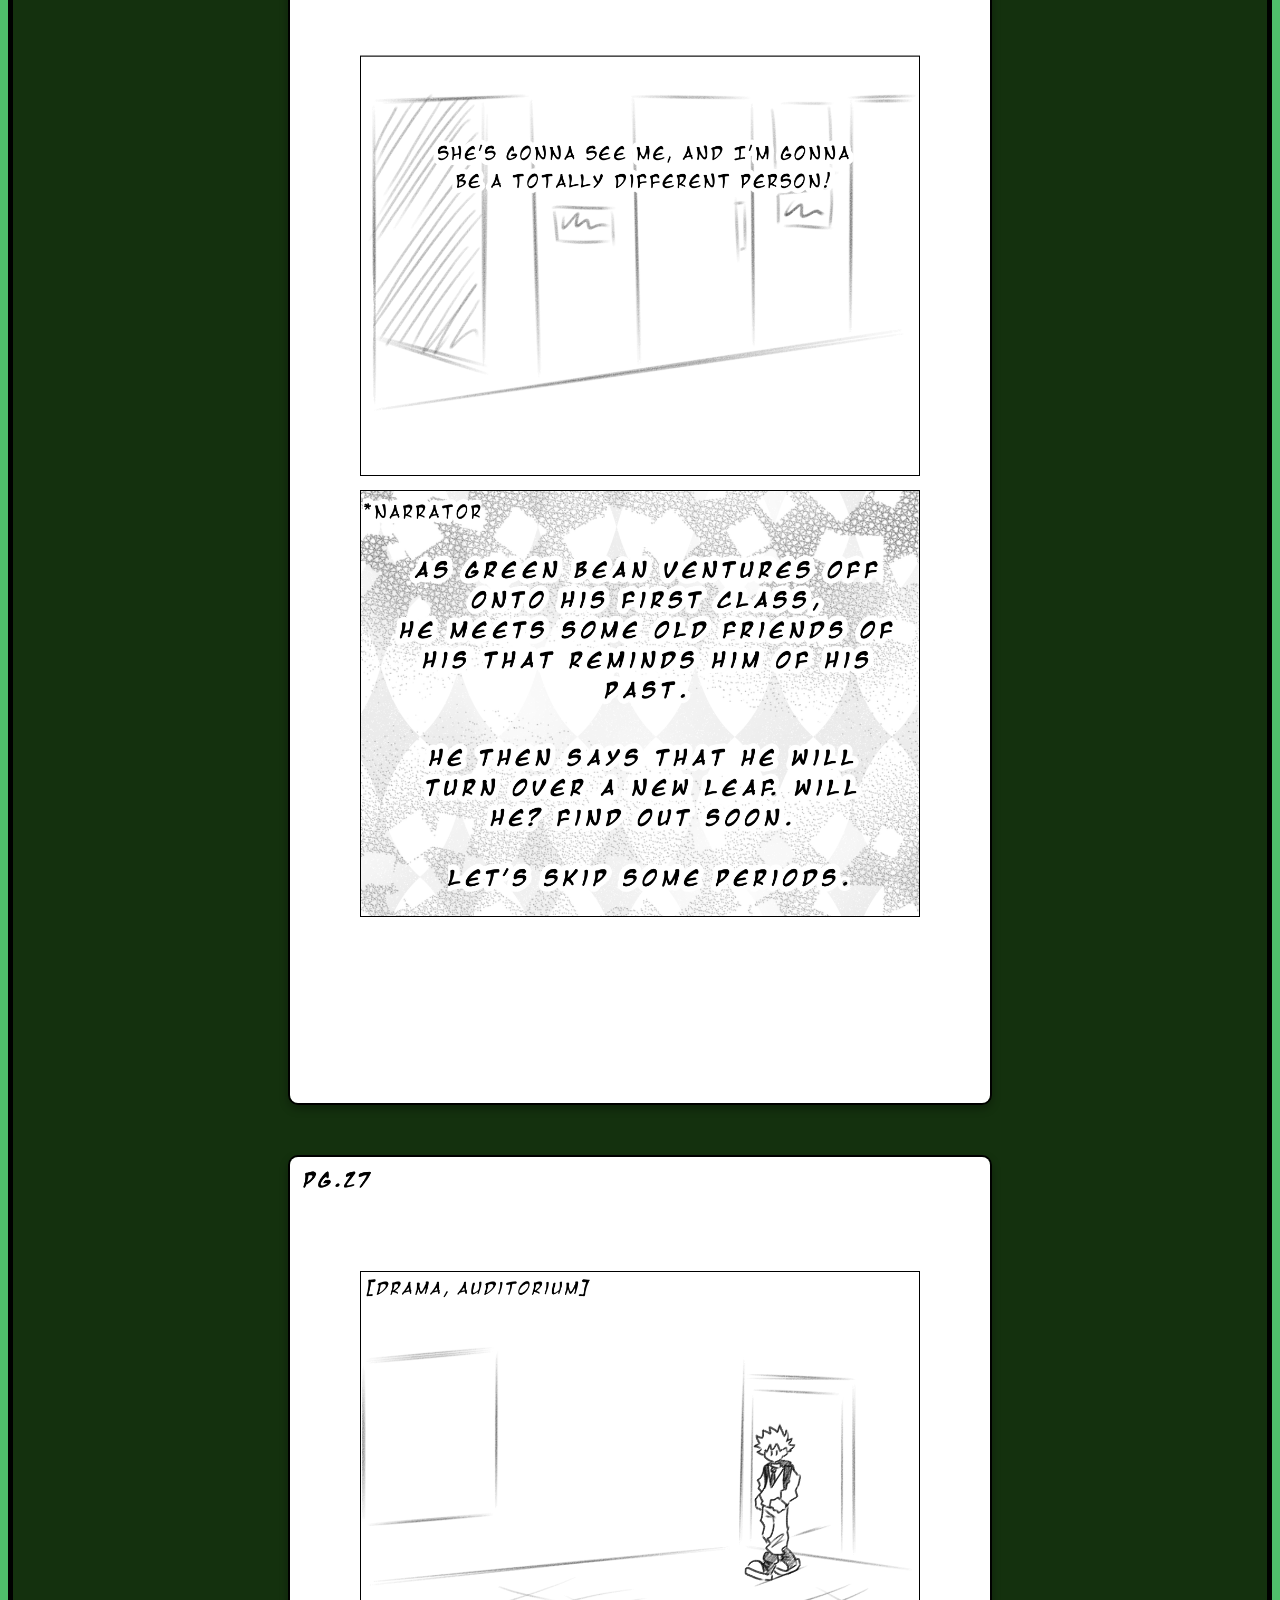
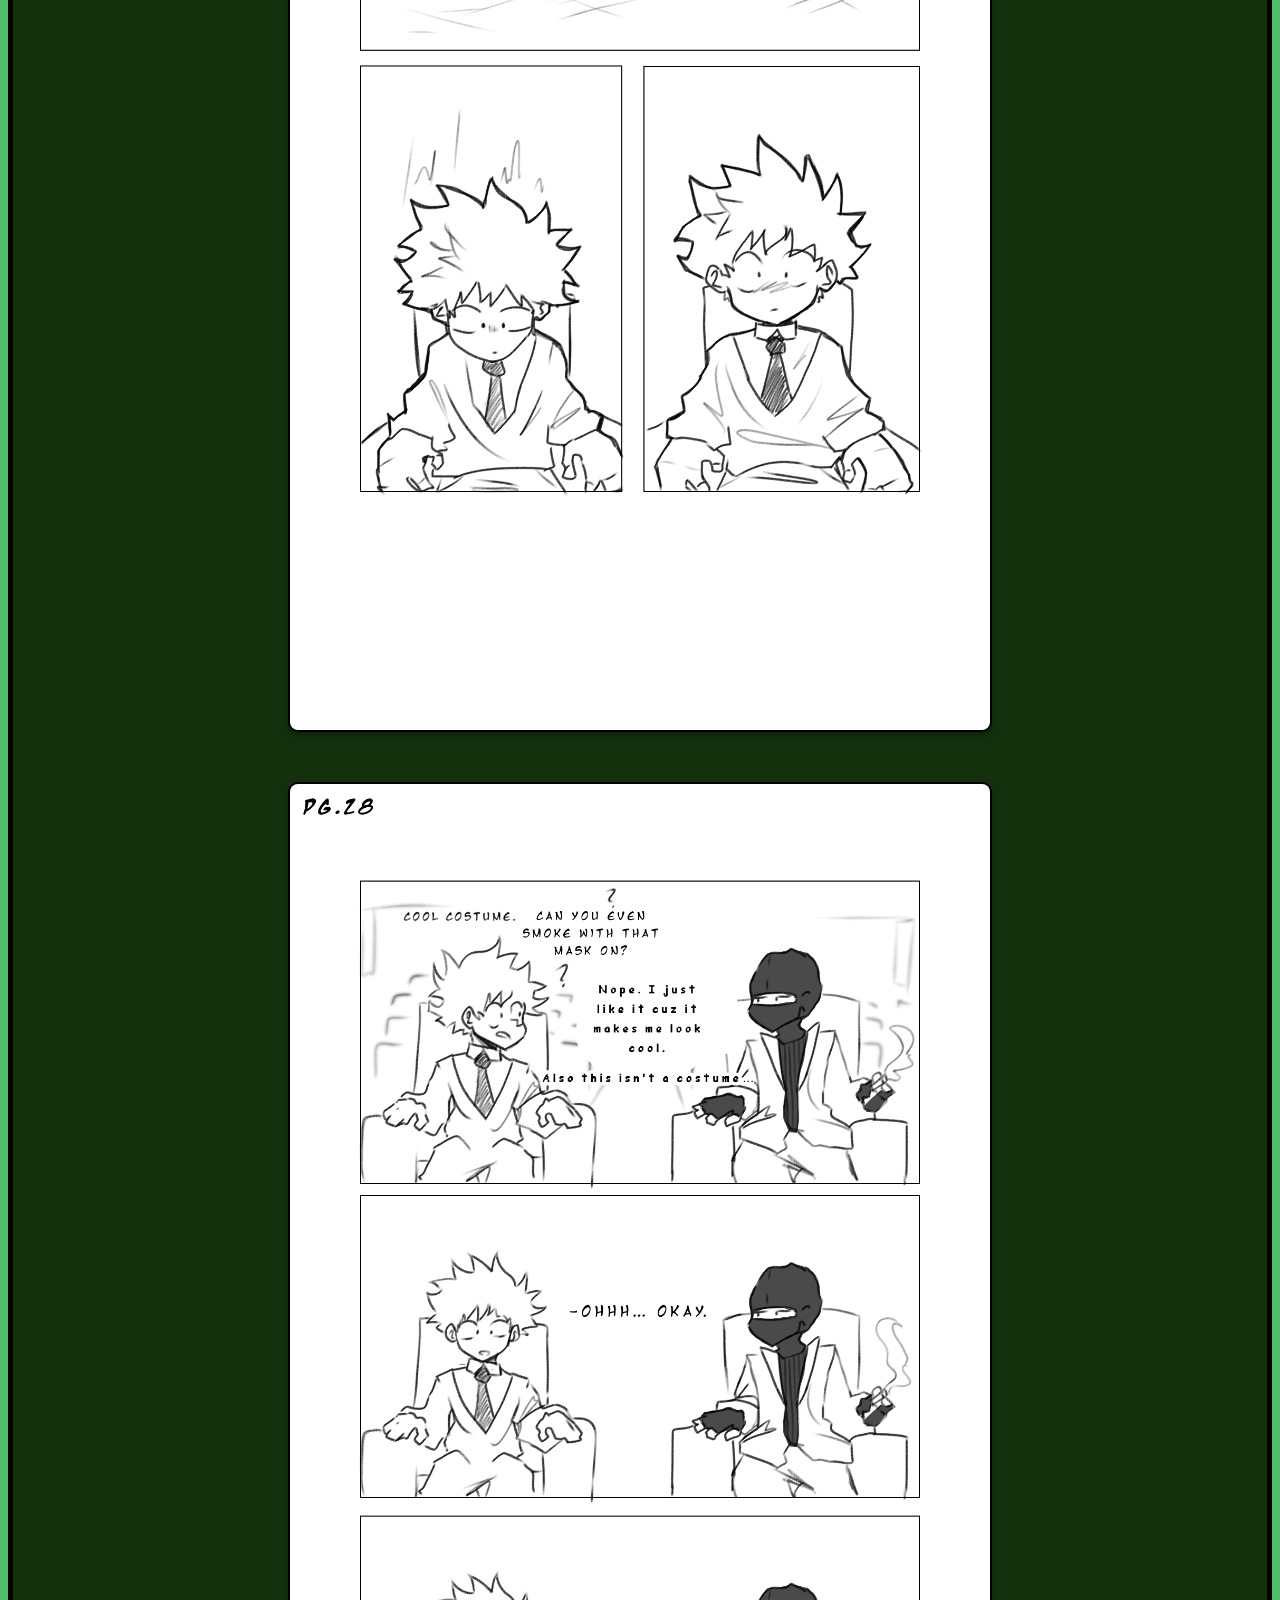
<file: dir/ch2/chapter2.html>
<!DOCTYPE html>
<html lang="en">
<head>
    <meta charset="UTF-8">
    <meta name="viewport" content="width=device-width, initial-scale=1.0">
    <title>Everdream Comic</title>
    <link rel="stylesheet" href="style.css"> <!-- Link to your CSS file -->
</head>
<body>
    <h1>EVERDREAM  <p2>ver 1.0</p2> </h1>
    <p>By <a href="https://www.youtube.com/@greenbean_real" target="_blank">GreenBean</a></p>



    <!--PAGES-->

<p1>
    <div class="comic-container">
        <h2><a href="../../index.html"><</a> Chapter 2 <a href="dir/chapter2.html">></a></h2>
        <img src="chapter2/ch2pg1.png" width="700">
        <img src="chapter2/ch2pg2.png" width="700">
        <img src="chapter2/ch2pg3.png" width="700">
        <img src="chapter2/ch2pg4.png" width="700">
        <img src="chapter2/ch2pg5.png" width="700">
        <img src="chapter2/ch2pg6.png" width="700">
        <img src="chapter2/ch2pg7.png" width="700">
        <img src="chapter2/ch2pg8.png" width="700">
        <img src="chapter2/ch2pg9.png" width="700">
        <img src="chapter2/ch2pg10.png" width="700">
        <img src="chapter2/ch2pg11.png" width="700">
        <img src="chapter2/ch2pg12.png" width="700">
        <img src="chapter2/ch2pg13.png" width="700">
        <img src="chapter2/ch2pg14.png" width="700">
        <img src="chapter2/ch2pg15.png" width="700">
        <img src="chapter2/ch2pg16.png" width="700">
    </div>
</p1>

</body>
</html>
</file>
<file: style.css>
@font-face {
    font-family: 'SayinFont'; /* Choose a name for the font */
    src: url('fonts/sayin.ttf') format('truetype'); /* Path to your font file */
}

body {
    background-color: rgb(79, 190, 107);
}

h1 {
    font-family: 'SayinFont', sans-serif; /* Apply the custom font */
    color: black;
    text-shadow: 0 0 3px #ffffff, 0 0 5px #ffffff;
    font-size: 92px; /* Small text size */
    letter-spacing: 5px; /* Adjust this value for more or less spacing */

    display: flex; /* Set the display to flex */
    justify-content: center; /* Center horizontally */
    align-items: center; /* Center vertically */
    

}

h2 {
    font-family: 'SayinFont', sans-serif; /* Apply the custom font */
    color: black;
    text-shadow: 0 0 3px #ffffff, 0 0 5px #ffffff;
    font-size: 92px; /* Small text size */
    letter-spacing: 5px; /* Adjust this value for more or less spacing */

    display: flex; /* Set the display to flex */
    justify-content: center; /* Center horizontally */
    align-items: center; /* Center vertically */

    border: 5px ridge rgb(255, 255, 255);; /* Border width, style, and color */
    border-radius: 10px;
    background:  rgb(79, 190, 107);
    

}

p {
    font-family: 'SayinFont', sans-serif; /* Apply the custom font */
    color: black;
    text-shadow: 0 0 3px #ffffff, 0 0 5px #ffffff;
    font-size: 30px; /* Small text size */
    letter-spacing: 2.5px; /* Adjust this value for more or less spacing */

    display: flex; /* Set the display to flex */
    justify-content: center; /* Center horizontally */
    align-items: center; /* Center vertically */

    margin-top: -60px;
    border-radius: 10px;


}


p1 {


    border: 5px solid rgb(0, 0, 0);; /* Border width, style, and color */
    border-radius: 10px;

    display: flex; /* Set the display to flex */
    justify-content: center; /* Center horizontally */
    align-items: center; /* Center vertically */

    background: rgb(20, 49, 14);
    flex-direction: column;
}

p2 {

    font-family: 'SayinFont', sans-serif; /* Apply the custom font */
    color: black;
    text-shadow: 0 0 3px #ffffff, 0 0 5px #ffffff;
    font-size: 24px; /* Small text size */
    letter-spacing: 2px; /* Adjust this value for more or less spacing */

    display: flex; /* Set the display to flex */
    justify-content: center; /* Center horizontally */
    align-items: center; /* Center vertically */

    margin-top: -60px;
    border-radius: 10px;


}

img {



    max-width: 100%;       /* Make images responsive */
    height: auto;          /* Maintain aspect ratio */
    border: 2px solid #000;
    box-shadow: 0 4px 8px rgba(0, 0, 0, 0.3);

    display: flex; /* Set the display to flex */
    align-items: center;   /* Center the images horizontally */

    gap: 10px;

    margin-top: 10px;
    margin-bottom: 50px;
    border-radius: 10px;
}
</file>
<file: dir/ch2/style.css>
@font-face {
    font-family: 'SayinFont'; /* Choose a name for the font */
    src: url('fonts/sayin.ttf') format('truetype'); /* Path to your font file */
}

body {
    background-color: rgb(79, 190, 107);
}

h1 {
    font-family: 'SayinFont', sans-serif; /* Apply the custom font */
    color: black;
    text-shadow: 0 0 3px #ffffff, 0 0 5px #ffffff;
    font-size: 92px; /* Small text size */
    letter-spacing: 5px; /* Adjust this value for more or less spacing */

    display: flex; /* Set the display to flex */
    justify-content: center; /* Center horizontally */
    align-items: center; /* Center vertically */
    

}

h2 {
    font-family: 'SayinFont', sans-serif; /* Apply the custom font */
    color: black;
    text-shadow: 0 0 3px #ffffff, 0 0 5px #ffffff;
    font-size: 92px; /* Small text size */
    letter-spacing: 5px; /* Adjust this value for more or less spacing */

    display: flex; /* Set the display to flex */
    justify-content: center; /* Center horizontally */
    align-items: center; /* Center vertically */

    border: 5px ridge rgb(255, 255, 255);; /* Border width, style, and color */
    border-radius: 10px;
    background:  rgb(79, 190, 107);
    

}

p {
    font-family: 'SayinFont', sans-serif; /* Apply the custom font */
    color: black;
    text-shadow: 0 0 3px #ffffff, 0 0 5px #ffffff;
    font-size: 30px; /* Small text size */
    letter-spacing: 2.5px; /* Adjust this value for more or less spacing */

    display: flex; /* Set the display to flex */
    justify-content: center; /* Center horizontally */
    align-items: center; /* Center vertically */

    margin-top: -60px;
    border-radius: 10px;


}


p1 {


    border: 5px solid rgb(0, 0, 0);; /* Border width, style, and color */
    border-radius: 10px;

    display: flex; /* Set the display to flex */
    justify-content: center; /* Center horizontally */
    align-items: center; /* Center vertically */

    background: rgb(20, 49, 14);
    flex-direction: column;
}

p2 {

    font-family: 'SayinFont', sans-serif; /* Apply the custom font */
    color: black;
    text-shadow: 0 0 3px #ffffff, 0 0 5px #ffffff;
    font-size: 24px; /* Small text size */
    letter-spacing: 2px; /* Adjust this value for more or less spacing */

    display: flex; /* Set the display to flex */
    justify-content: center; /* Center horizontally */
    align-items: center; /* Center vertically */

    margin-top: -60px;
    border-radius: 10px;


}

img {



    max-width: 100%;       /* Make images responsive */
    height: auto;          /* Maintain aspect ratio */
    border: 2px solid #000;
    box-shadow: 0 4px 8px rgba(0, 0, 0, 0.3);

    display: flex; /* Set the display to flex */
    align-items: center;   /* Center the images horizontally */

    gap: 10px;

    margin-top: 10px;
    margin-bottom: 50px;
    border-radius: 10px;
}
</file>
